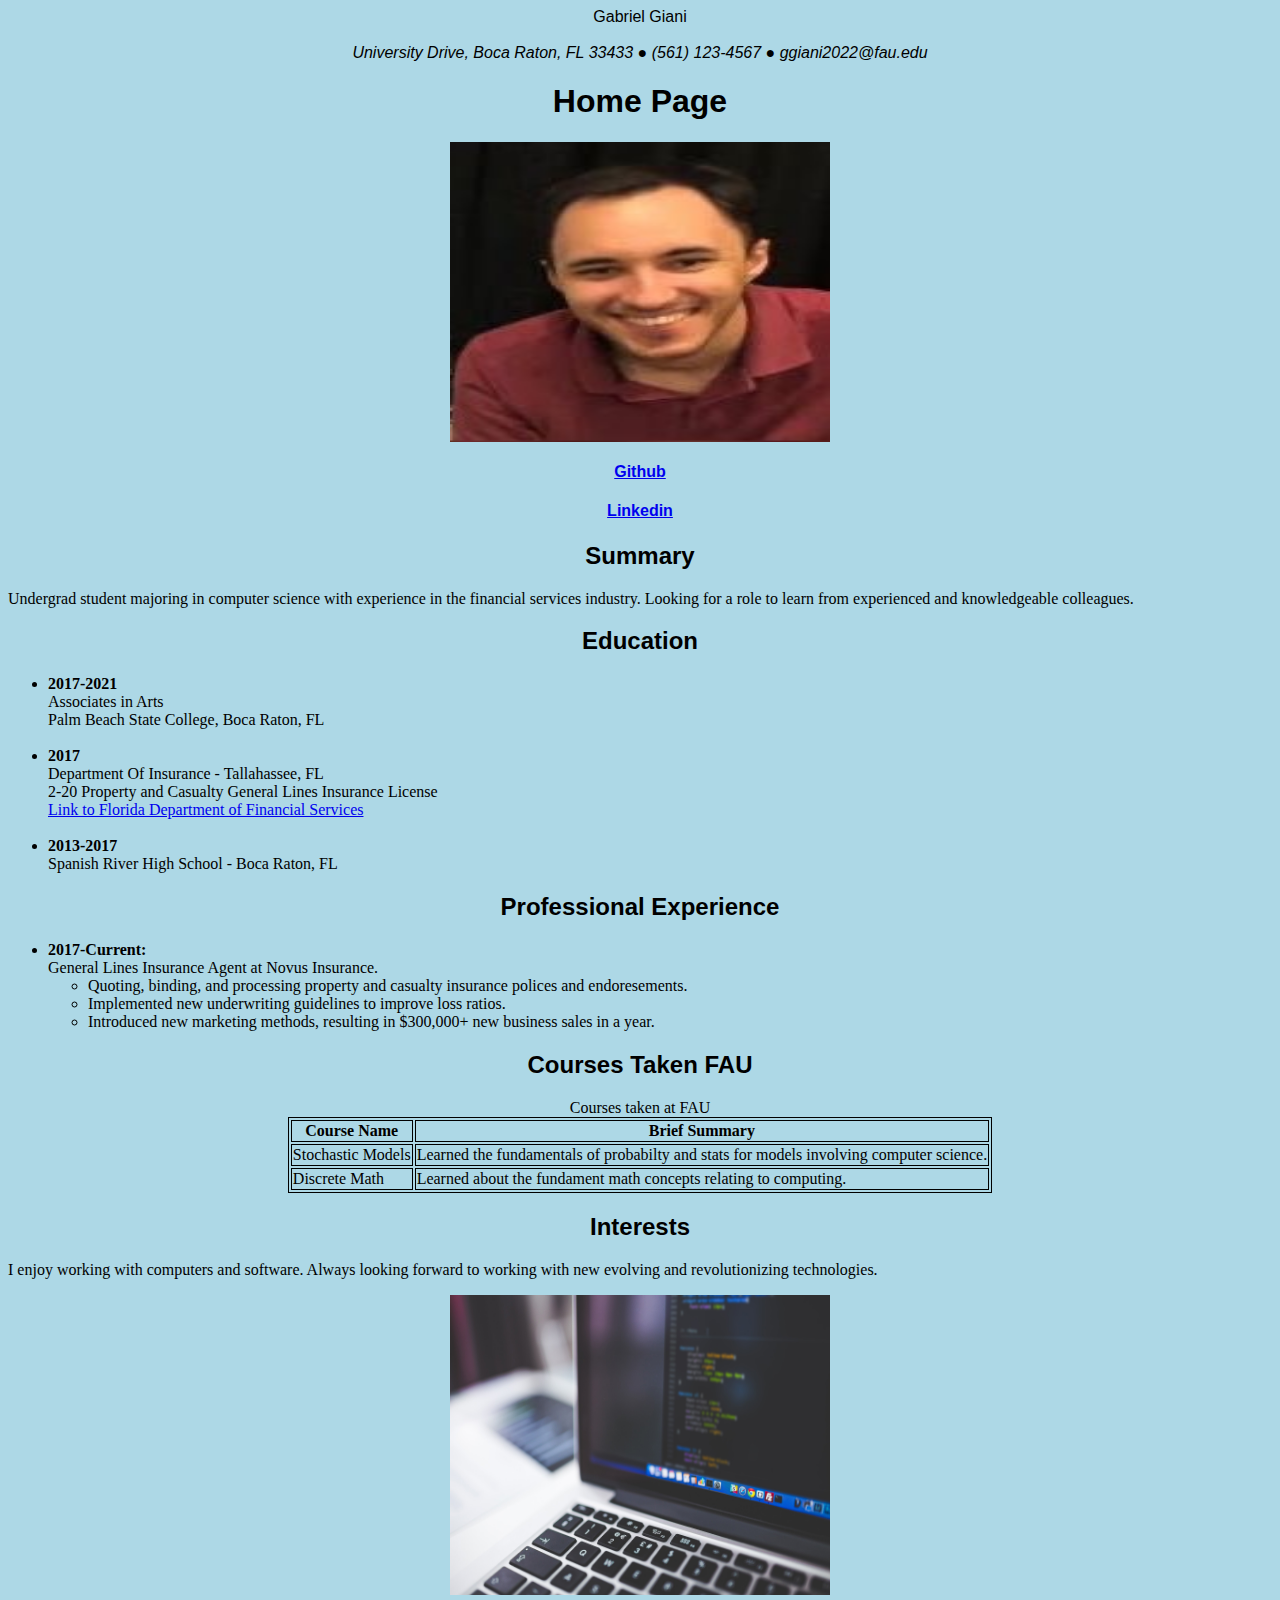
<file: p1/index.html>
<!DOCTYPE html>
<html lang="en">
    
    <head>
        <link href="stylesheet.css" 
        rel="stylesheet">
        <meta charset="UTF-8">
        <title>Gabriel Giani -
            Resume
        </title>
    </head>

        
        <header>Gabriel Giani</header>


            <address><br>University Drive, Boca Raton, FL 33433 ● (561) 123-4567 ● ggiani2022@fau.edu</address>
            <h1>Home Page</h1>
            <img src="myphoto.jpg" alt = "Picture of my face" height="300" class="profilePicture">
            <h4><a href="https://github.com/gabeg45">

                Github</a> </h4>
                <h4><a href="https://github.com/gabeg45">
                    Linkedin</a> </h4>

                <h2>Summary</h2>
            <p>Undergrad student majoring in computer science with experience in the financial services industry.
                Looking for a role to learn from experienced and knowledgeable colleagues.
            </p>
            

                <h2>Education</h2>

            <ul>
                <li>
                    <span id="pbscYear">2017-2021</span><br>Associates in Arts<br>Palm Beach State College, Boca Raton, FL<br>
                </li>
                <br><li>
                    <span id="insuranceYear">2017</span><br>
                    Department Of Insurance - Tallahassee, FL<br>
                    2-20 Property and Casualty General Lines Insurance License
                    <a href="https://licenseesearch.fldfs.com/Licensee/1658219">
                        <br>Link to Florida Department of Financial Services</a>
                </li>
                <br><li>
                    <span id="highSchoolYear">2013-2017</span><br>
                    Spanish River High School - Boca Raton, FL
                </li>
            </ul>
            <h2>Professional Experience</h2>
            <ul>
                <li><span id="professionalInsuranceYear">2017-Current:</span><br>
                    <span id="insuranceAgent">General Lines Insurance Agent at Novus Insurance.</span>
                <div><ul><li>Quoting, binding, and processing property and casualty insurance polices and endoresements.</li>
                <li>Implemented new underwriting guidelines to improve loss ratios.</li>
                <li>Introduced new marketing methods, resulting in $300,000+ new business sales in a year.</li>
                 </ul>
                </div>
            </li>
            </ul>


            <h2>Courses Taken FAU</h2>
            <table>
                <caption>Courses taken at FAU</caption>
                <tr>
                    <th>Course Name</th>
                    <th>Brief Summary</th>
                </tr>
                
                <td>Stochastic Models</td>
                <td>Learned the fundamentals of probabilty and stats for models involving computer science.</td>
                
                <tr>
                    <td>
                        Discrete Math
                        
                    </td>
                    <td>Learned about the fundament math concepts relating to computing.</td>
                </tr>
                

            </table>

            <h2>Interests</h2>
            <p>
                <span>
                    I enjoy working with computers and software.
                </span>
                <span>Always looking forward to working with new evolving and revolutionizing technologies.</span>
            </p>
            <img src="programmingPicture.jpg" alt = "Picture of a computer" height="300" width="250" class="computerPicture">

        

    
</html>
</file>
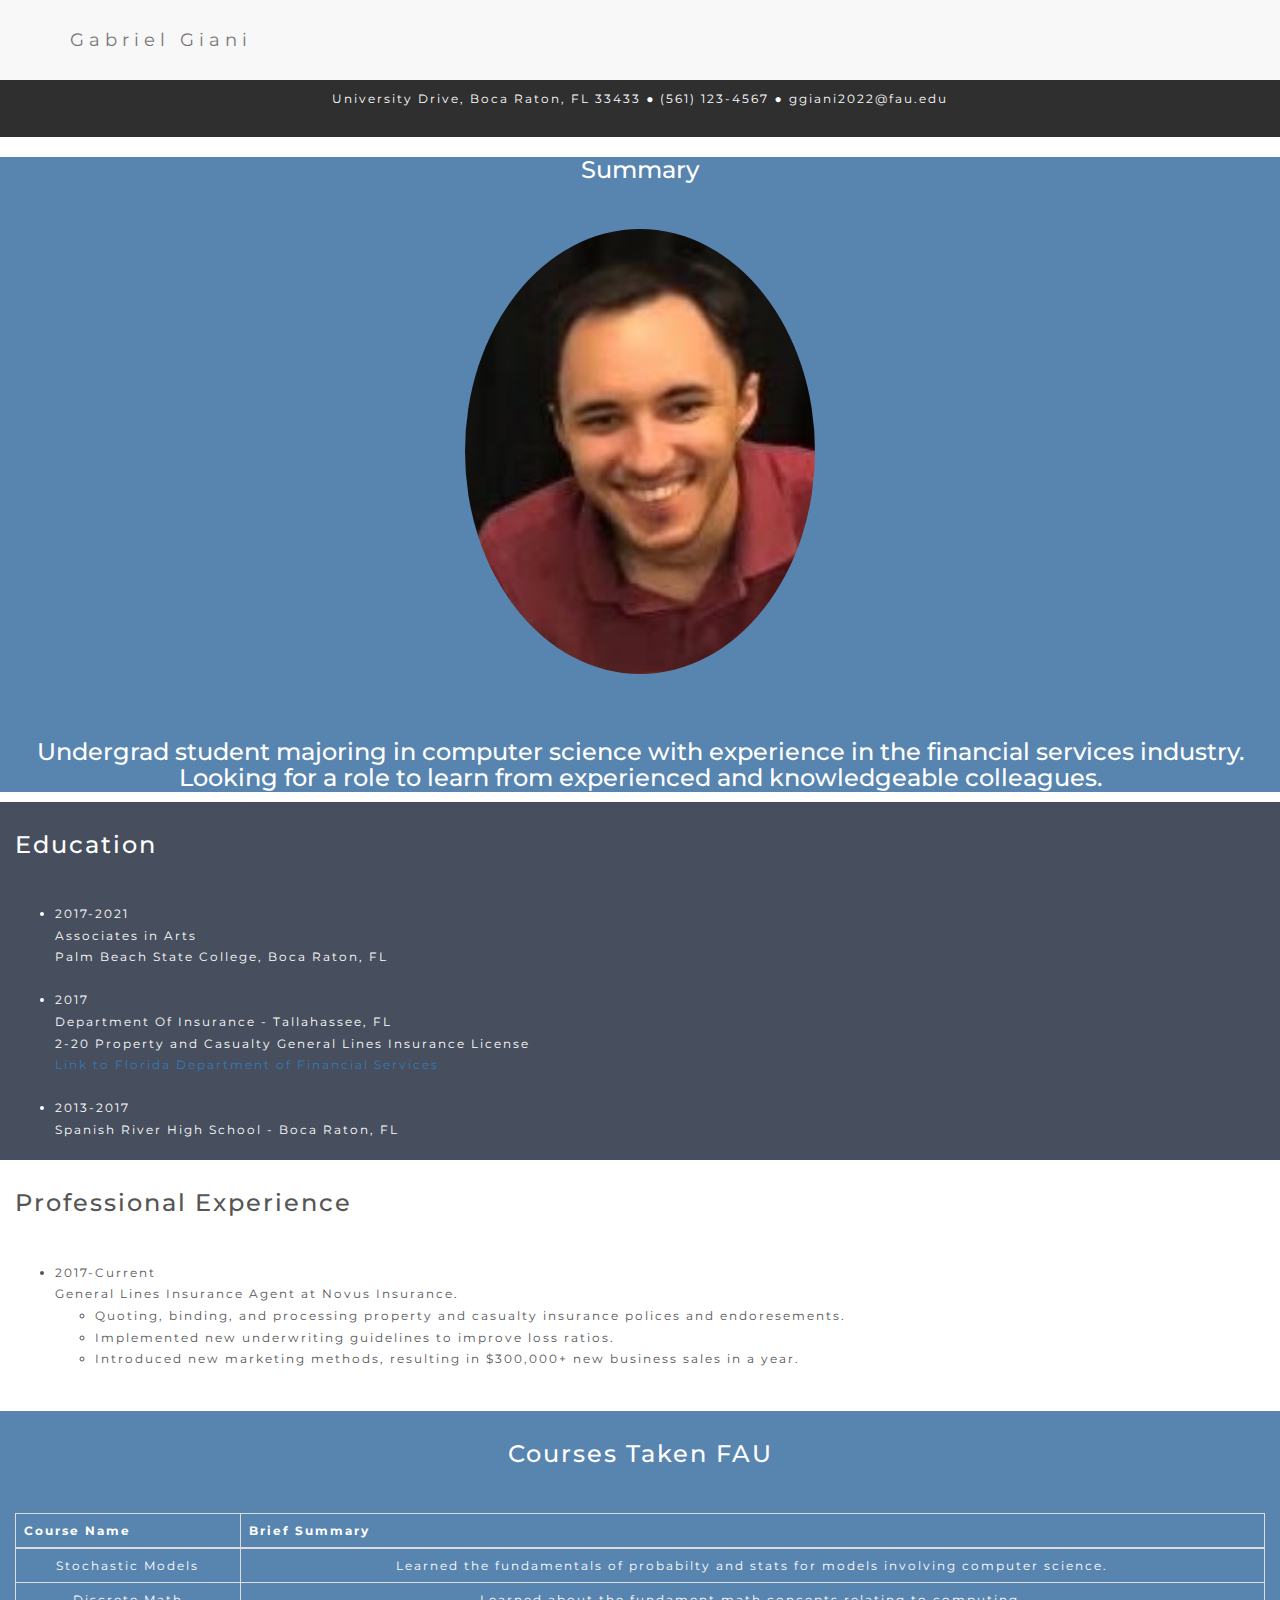
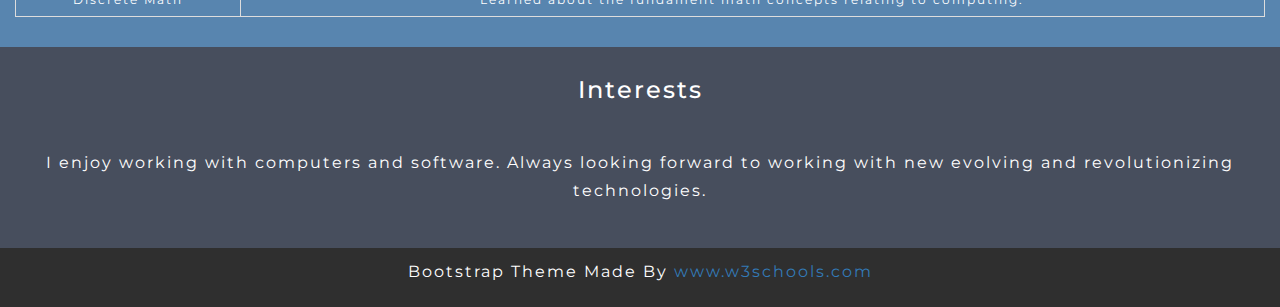
<file: p2/index.html>
<!DOCTYPE html>
<html lang="en">
<head>
  <!-- Theme Made By www.w3schools.com - No Copyright -->
  <title>Bootstrap Theme Simply Me</title>
  <meta charset="utf-8">
  <meta name="viewport" content="width=device-width, initial-scale=1">
  <link rel="stylesheet" href="https://maxcdn.bootstrapcdn.com/bootstrap/3.4.1/css/bootstrap.min.css">
  <link href="https://fonts.googleapis.com/css?family=Montserrat" rel="stylesheet">
  <script src="https://ajax.googleapis.com/ajax/libs/jquery/3.6.3/jquery.min.js"></script>
  <script src="https://maxcdn.bootstrapcdn.com/bootstrap/3.4.1/js/bootstrap.min.js"></script>
  <style>
  body {
    font: 20px Montserrat, sans-serif;
    line-height: 1.8;
    color: #f5f6f7;
  }
  p {font-size: 16px;}
  .margin {margin-bottom: 45px;}
  .bg-1 { 
    background-color: #5885AF; /* Dark Blue */
    color: #ffffff;
  }
  .bg-2 { 
    background-color: #474e5d; /* Dark Blue */
    color: #ffffff;
  }
  .bg-3 { 
    background-color: #ffffff; /* White */
    color: #555555;
  }
  .bg-4 { 
    background-color: #2f2f2f; /* Black Gray */
    color: #fff;
  }
  .container-fluid {
    padding-top: 70px;
    padding-bottom: 70px;
  }
  .navbar {
    padding-top: 15px;
    padding-bottom: 15px;
    border: 0;
    border-radius: 0;
    margin-bottom: 0;
    font-size: 12px;
    letter-spacing: 5px;
  }
  .container-fluid {
    padding-top: 10px;
    padding-bottom: 10px;
    border-radius: 0;
    margin-bottom: 0;
    font-size: 12px;
    letter-spacing: 2px;
  }
  </style>
</head>
<body>

<!-- Navbar -->
<nav class="navbar navbar-default">
  <div class="container">
    <div class="navbar-header">
      <button type="button" class="navbar-toggle" data-toggle="collapse" data-target="#myNavbar">
        <span class="icon-bar"></span>
        <span class="icon-bar"></span>
        <span class="icon-bar"></span>                        
      </button>
      <a class="navbar-brand" href="#">Gabriel Giani</a>
    </div>
    <div class="collapse navbar-collapse" id="myNavbar">
    </div>
  </div>
</nav>

<!-- address -->
<div class="container-fluid bg-4 text-center">
<address>
  University Drive, Boca Raton, FL 33433 ● (561) 123-4567 ● ggiani2022@fau.edu
</address>
</div>

<!-- First Container -->
<div class="container-address bg-1 text-center">
  <h3 class="margin">Summary</h3>
  <img src="myphoto.jpg" class="img-responsive img-circle margin" style="display:inline" alt="Bird" width="350" height="350">
  <h3>Undergrad student majoring in computer science with experience in the financial services industry.
    Looking for a role to learn from experienced and knowledgeable colleagues.</h3>
</div>

<!-- Second Container -->
<div class="container-fluid bg-2 text-left">
  <h3 class="margin">Education</h3>
  
  <p><ul>
    <li>
        <span id="pbscYear">2017-2021</span><br>Associates in Arts<br>Palm Beach State College, Boca Raton, FL<br>
    </li>
    <br><li>
        <span id="insuranceYear">2017</span><br>
        Department Of Insurance - Tallahassee, FL<br>
        2-20 Property and Casualty General Lines Insurance License
        <a href="https://licenseesearch.fldfs.com/Licensee/1658219">
            <br>Link to Florida Department of Financial Services</a>
    </li>
    <br><li>
        <span id="highSchoolYear">2013-2017</span><br>
        Spanish River High School - Boca Raton, FL
    </li>
</ul>

  </p>




</div>

<!-- Third Container (Professional exp) -->
<div class="container-fluid bg-3 text-left">    
  <h3 class="margin">Professional Experience</h3>
  <p><ul>
    <li>
        <span id="pbscYear">2017-Current</span><br>General Lines Insurance Agent at Novus Insurance.
</span>
        <div><ul><li>Quoting, binding, and processing property and casualty insurance polices and endoresements.</li>
          <li>Implemented new underwriting guidelines to improve loss ratios.</li>
          <li>Introduced new marketing methods, resulting in $300,000+ new business sales in a year.</li>
           </ul>
          </div>
    </li>
    <br>
</div>

<!-- Fourth Container (Course taken at FAU table) -->
<div class="container-fluid bg-1 text-center">   
  <h3 class="margin">Courses Taken FAU</h3> 
  <table class="table table-bordered">
  <thead>
    <tr>
      <th>Course Name</th>
      <th>Brief Summary</th>
    </tr>
  </thead>
  <tbody>
    <tr>
      <td>Stochastic Models</td>
      <td>Learned the fundamentals of probabilty and stats for models involving computer science.</td>
  
    </tr>
    <tr>
      <td>                        Discrete Math</td>
      <td>Learned about the fundament math concepts relating to computing.</td>

    </tr>
  </tbody>
</table>
</div>

<!-- Fifth Container (Interests) -->
<div class="container-fluid bg-2 text-center">    
  <h3 class="margin">Interests</h3>
  <p>
    <span>
        I enjoy working with computers and software.
    </span>
    <span>Always looking forward to working with new evolving and revolutionizing technologies.</span>
</p>
    <br>
</div>

<!-- Footer -->
<footer class="container-fluid bg-4 text-center">
  <p>Bootstrap Theme Made By <a href="https://www.w3schools.com">www.w3schools.com</a></p> 
</footer>

</body>
</html>
</file>
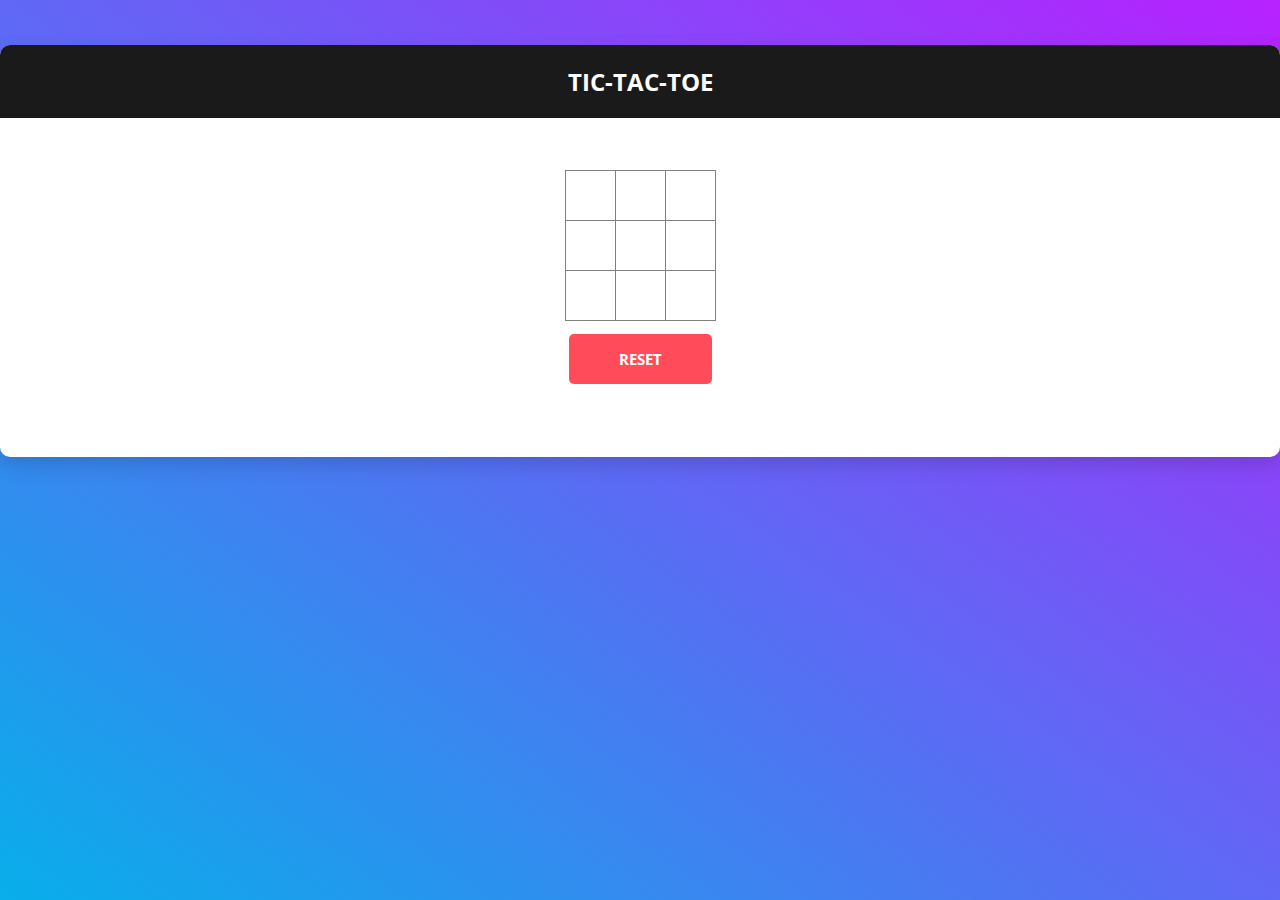
<file: p4/index.html>
<!DOCTYPE html>
<html lang="en">

<head>
    <!-- Required meta tags-->
    <meta charset="UTF-8">
    <meta name="viewport" content="width=device-width, initial-scale=1, shrink-to-fit=no">
    <meta name="description" content="Colorlib Templates">
    <meta name="author" content="Colorlib">
    <meta name="keywords" content="Colorlib Templates">
    <script src="https://code.jquery.com/jquery-1.7.2.js" integrity="sha256-FxfqH96M63WENBok78hchTCDxmChGFlo+/lFIPcZPeI=" crossorigin="anonymous"></script>
    <!-- Title Page-->
    <title>Tic-Tac-Toe game by Gabriel Giani</title>

    <!-- Icons font CSS-->
    <link href="vendor/mdi-font/css/material-design-iconic-font.min.css" rel="stylesheet" media="all">
    <link href="vendor/font-awesome-4.7/css/font-awesome.min.css" rel="stylesheet" media="all">
    <!-- Font special for pages-->
    <link href="https://fonts.googleapis.com/css?family=Open+Sans:300,300i,400,400i,600,600i,700,700i,800,800i" rel="stylesheet">

    <!-- Vendor CSS-->
    <link href="vendor/select2/select2.min.css" rel="stylesheet" media="all">
    <link href="vendor/datepicker/daterangepicker.css" rel="stylesheet" media="all">

    <!-- Main CSS-->
    <link href="css/main.css" rel="stylesheet" media="all">

    <!-- jquery JS-->

</head>

<body>
    
    <div class="page-wrapper bg-gra-03 p-t-45 p-b-50">

            <div class="card card-5">
                <div class="card-heading">
                    <h2 class="title">Tic-Tac-Toe</h2>
                </div>
                <div class="card-body">
                            <div id="tictactoe" class = "tictactoe"></div>
                            <button onclick="reset()" class="btn btn--radius-2 btn--red" type="submit">Reset</button>

                        </div>
                </div>
            </div>

    </div>

    <!-- Jquery JS-->
    <script src="vendor/jquery/jquery.min.js"></script>
    <!-- Vendor JS-->
    <script src="vendor/select2/select2.min.js"></script>
    <script src="vendor/datepicker/moment.min.js"></script>
    <script src="vendor/datepicker/daterangepicker.js"></script>

    <!-- Main JS-->
    <script src="js/global.js"></script>
    <script src ="js/script.js"></script>
</body><!-- This templates was made by Colorlib (https://colorlib.com) -->

</html>
<!-- end document-->
</file>
<file: p1/stylesheet.css>
header{text-align: center;
        font-family: Arial;
}

address{text-align: center;
        font-family: Arial
}

h1 {text-align: center;
font-family: Arial;
}

h4{text-align: center;
    font-family: Arial}

h2{text-align: center;
    font-family: Arial}

.profilePicture {
    display: block;
    margin-left: auto;
    margin-right: auto;
    width: 30%;
    
  }

  table, th, td {
    margin: auto;
    border: 1px solid;
  }

  .computerPicture {
    display: block;
    margin-left: auto;
    margin-right: auto;
    width: 30%;
  }

  body {
    background-color: lightblue;
  }


  #pbscYear {
    font-weight: bold;
  }

  #insuranceYear {
    font-weight: bold;
  }

  #highSchoolYear{
    font-weight: bold;
  }

  #professionalInsuranceYear{
    font-weight: bold;
  }
</file>
<file: p4/vendor/datepicker/daterangepicker.css>
.daterangepicker {
  position: absolute;
  color: inherit;
  background-color: #fff;
  border-radius: 4px;
  width: 278px;
  padding: 4px;
  margin-top: 1px;
  top: 100px;
  left: 20px;
  /* Calendars */ }
  .daterangepicker:before, .daterangepicker:after {
    position: absolute;
    display: inline-block;
    border-bottom-color: rgba(0, 0, 0, 0.2);
    content: ''; }
  .daterangepicker:before {
    top: -7px;
    border-right: 7px solid transparent;
    border-left: 7px solid transparent;
    border-bottom: 7px solid #ccc; }
  .daterangepicker:after {
    top: -6px;
    border-right: 6px solid transparent;
    border-bottom: 6px solid #fff;
    border-left: 6px solid transparent; }
  .daterangepicker.opensleft:before {
    right: 9px; }
  .daterangepicker.opensleft:after {
    right: 10px; }
  .daterangepicker.openscenter:before {
    left: 0;
    right: 0;
    width: 0;
    margin-left: auto;
    margin-right: auto; }
  .daterangepicker.openscenter:after {
    left: 0;
    right: 0;
    width: 0;
    margin-left: auto;
    margin-right: auto; }
  .daterangepicker.opensright:before {
    left: 9px; }
  .daterangepicker.opensright:after {
    left: 10px; }
  .daterangepicker.dropup {
    margin-top: -5px; }
    .daterangepicker.dropup:before {
      top: initial;
      bottom: -7px;
      border-bottom: initial;
      border-top: 7px solid #ccc; }
    .daterangepicker.dropup:after {
      top: initial;
      bottom: -6px;
      border-bottom: initial;
      border-top: 6px solid #fff; }
  .daterangepicker.dropdown-menu {
    max-width: none;
    z-index: 3001; }
  .daterangepicker.single .ranges, .daterangepicker.single .calendar {
    float: none; }
  .daterangepicker.show-calendar .calendar {
    display: block; }
  .daterangepicker .calendar {
    display: none;
    max-width: 270px;
    margin: 4px; }
    .daterangepicker .calendar.single .calendar-table {
      border: none; }
    .daterangepicker .calendar th, .daterangepicker .calendar td {
      white-space: nowrap;
      text-align: center;
      min-width: 32px; }
  .daterangepicker .calendar-table {
    border: 1px solid #fff;
    padding: 4px;
    border-radius: 4px;
    background-color: #fff; }
  .daterangepicker table {
    width: 100%;
    margin: 0; }
  .daterangepicker td, .daterangepicker th {
    text-align: center;
    width: 20px;
    height: 20px;
    border-radius: 4px;
    border: 1px solid transparent;
    white-space: nowrap;
    cursor: pointer; }
    .daterangepicker td.available:hover, .daterangepicker th.available:hover {
      background-color: #eee;
      border-color: transparent;
      color: inherit; }
    .daterangepicker td.week, .daterangepicker th.week {
      font-size: 80%;
      color: #ccc; }
  .daterangepicker td.off, .daterangepicker td.off.in-range, .daterangepicker td.off.start-date, .daterangepicker td.off.end-date {
    background-color: #fff;
    border-color: transparent;
    color: #999; }
  .daterangepicker td.in-range {
    background-color: #ebf4f8;
    border-color: transparent;
    color: #000;
    border-radius: 0; }
  .daterangepicker td.start-date {
    border-radius: 4px 0 0 4px; }
  .daterangepicker td.end-date {
    border-radius: 0 4px 4px 0; }
  .daterangepicker td.start-date.end-date {
    border-radius: 4px; }
  .daterangepicker td.active, .daterangepicker td.active:hover {
    background-color: #357ebd;
    border-color: transparent;
    color: #fff; }
  .daterangepicker th.month {
    width: auto; }
  .daterangepicker td.disabled, .daterangepicker option.disabled {
    color: #999;
    cursor: not-allowed;
    text-decoration: line-through; }
  .daterangepicker select.monthselect, .daterangepicker select.yearselect {
    font-size: 12px;
    padding: 1px;
    height: auto;
    margin: 0;
    cursor: default; }
  .daterangepicker select.monthselect {
    margin-right: 2%;
    width: 56%; }
  .daterangepicker select.yearselect {
    width: 40%; }
  .daterangepicker select.hourselect, .daterangepicker select.minuteselect, .daterangepicker select.secondselect, .daterangepicker select.ampmselect {
    width: 50px;
    margin-bottom: 0; }
  .daterangepicker .input-mini {
    border: 1px solid #ccc;
    border-radius: 4px;
    color: #555;
    height: 30px;
    line-height: 30px;
    display: block;
    vertical-align: middle;
    margin: 0 0 5px 0;
    padding: 0 6px 0 28px;
    width: 100%; }
    .daterangepicker .input-mini.active {
      border: 1px solid #08c;
      border-radius: 4px; }
  .daterangepicker .daterangepicker_input {
    position: relative; }
    .daterangepicker .daterangepicker_input i {
      position: absolute;
      left: 8px;
      top: 8px; }
  .daterangepicker.rtl .input-mini {
    padding-right: 28px;
    padding-left: 6px; }
  .daterangepicker.rtl .daterangepicker_input i {
    left: auto;
    right: 8px; }
  .daterangepicker .calendar-time {
    text-align: center;
    margin: 5px auto;
    line-height: 30px;
    position: relative;
    padding-left: 28px; }
    .daterangepicker .calendar-time select.disabled {
      color: #ccc;
      cursor: not-allowed; }

.ranges {
  font-size: 11px;
  float: none;
  margin: 4px;
  text-align: left; }
  .ranges ul {
    list-style: none;
    margin: 0 auto;
    padding: 0;
    width: 100%; }
  .ranges li {
    font-size: 13px;
    background-color: #f5f5f5;
    border: 1px solid #f5f5f5;
    border-radius: 4px;
    color: #08c;
    padding: 3px 12px;
    margin-bottom: 8px;
    cursor: pointer; }
    .ranges li:hover {
      background-color: #08c;
      border: 1px solid #08c;
      color: #fff; }
    .ranges li.active {
      background-color: #08c;
      border: 1px solid #08c;
      color: #fff; }

/*  Larger Screen Styling */
@media (min-width: 564px) {
  .daterangepicker {
    width: auto; }
    .daterangepicker .ranges ul {
      width: 160px; }
    .daterangepicker.single .ranges ul {
      width: 100%; }
    .daterangepicker.single .calendar.left {
      clear: none; }
    .daterangepicker.single.ltr .ranges, .daterangepicker.single.ltr .calendar {
      float: left; }
    .daterangepicker.single.rtl .ranges, .daterangepicker.single.rtl .calendar {
      float: right; }
    .daterangepicker.ltr {
      direction: ltr;
      text-align: left; }
      .daterangepicker.ltr .calendar.left {
        clear: left;
        margin-right: 0; }
        .daterangepicker.ltr .calendar.left .calendar-table {
          border-right: none;
          border-top-right-radius: 0;
          border-bottom-right-radius: 0; }
      .daterangepicker.ltr .calendar.right {
        margin-left: 0; }
        .daterangepicker.ltr .calendar.right .calendar-table {
          border-left: none;
          border-top-left-radius: 0;
          border-bottom-left-radius: 0; }
      .daterangepicker.ltr .left .daterangepicker_input {
        padding-right: 12px; }
      .daterangepicker.ltr .calendar.left .calendar-table {
        padding-right: 12px; }
      .daterangepicker.ltr .ranges, .daterangepicker.ltr .calendar {
        float: left; }
    .daterangepicker.rtl {
      direction: rtl;
      text-align: right; }
      .daterangepicker.rtl .calendar.left {
        clear: right;
        margin-left: 0; }
        .daterangepicker.rtl .calendar.left .calendar-table {
          border-left: none;
          border-top-left-radius: 0;
          border-bottom-left-radius: 0; }
      .daterangepicker.rtl .calendar.right {
        margin-right: 0; }
        .daterangepicker.rtl .calendar.right .calendar-table {
          border-right: none;
          border-top-right-radius: 0;
          border-bottom-right-radius: 0; }
      .daterangepicker.rtl .left .daterangepicker_input {
        padding-left: 12px; }
      .daterangepicker.rtl .calendar.left .calendar-table {
        padding-left: 12px; }
      .daterangepicker.rtl .ranges, .daterangepicker.rtl .calendar {
        text-align: right;
        float: right; } }
@media (min-width: 730px) {
  .daterangepicker .ranges {
    width: auto; }
  .daterangepicker.ltr .ranges {
    float: left; }
  .daterangepicker.rtl .ranges {
    float: right; }
  .daterangepicker .calendar.left {
    clear: none !important; } }
</file>
<file: p4/css/main.css>
/* ==========================================================================
   #FONT
   ========================================================================== */
.font-robo {
  font-family: "Roboto", "Arial", "Helvetica Neue", sans-serif;
}

.font-poppins {
  font-family: "Poppins", "Arial", "Helvetica Neue", sans-serif;
}

.font-opensans {
  font-family: "Open Sans", "Arial", "Helvetica Neue", sans-serif;
}

/* ==========================================================================
   #GRID
   ========================================================================== */
.row {
  display: -webkit-box;
  display: -webkit-flex;
  display: -moz-box;
  display: -ms-flexbox;
  display: flex;
  -webkit-flex-wrap: wrap;
  -ms-flex-wrap: wrap;
  flex-wrap: wrap;
  margin:center;
  text-align: center;
}

.row .col-2:last-child .input-group-desc {
  margin-bottom: 0;
  margin:center;
  text-align: center;
}

.row-space {
  -webkit-box-pack: justify;
  -webkit-justify-content: space-between;
  -moz-box-pack: justify;
  -ms-flex-pack: justify;
  justify-content: space-between;
    margin:center;
  text-align: center;
}

.row-refine {
  margin: 0 -15px;
}

.row-refine .col-3 .input-group-desc,
.row-refine .col-9 .input-group-desc {
  margin-bottom: 0;
}

.col-2 {
  width: -webkit-calc((100% - 30px) / 2);
  width: -moz-calc((100% - 30px) / 2);
  width: calc((100% - 30px) / 2);
}

@media (max-width: 767px) {
  .col-2 {
    width: 100%;
  }
}

.form-row {
  display: -webkit-box;
  display: -webkit-flex;
  display: -moz-box;
  display: -ms-flexbox;
  display: flex;
  -webkit-flex-wrap: wrap;
  -ms-flex-wrap: wrap;
  flex-wrap: wrap;
  -webkit-box-align: center;
  -webkit-align-items: center;
  -moz-box-align: center;
  -ms-flex-align: center;
  align-items: center;
  margin-bottom: 40px;
}

.form-row .name {
  width: 125px;
  color: #555;
  font-size: 15px;
  font-weight: 700;
}

.form-row .value {
  width: -webkit-calc(100% - 125px);
  width: -moz-calc(100% - 125px);
  width: calc(100% - 125px);
}

@media (max-width: 767px) {
  .form-row {
    display: block;
  }
  .form-row .name,
  .form-row .value {
    display: block;
    width: 100%;
  }
  .form-row .name {
    margin-bottom: 7px;
  }
}

.col-3,
.col-9 {
  padding: 0 15px;
  position: relative;
  width: 100%;
  min-height: 1px;
}

.col-3 {
  -webkit-box-flex: 0;
  -webkit-flex: 0 0 25%;
  -moz-box-flex: 0;
  -ms-flex: 0 0 25%;
  flex: 0 0 25%;
  max-width: 25%;
}

@media (max-width: 767px) {
  .col-3 {
    -webkit-box-flex: 0;
    -webkit-flex: 0 0 35%;
    -moz-box-flex: 0;
    -ms-flex: 0 0 35%;
    flex: 0 0 35%;
    max-width: 35%;
  }
}

.col-9 {
  -webkit-box-flex: 0;
  -webkit-flex: 0 0 75%;
  -moz-box-flex: 0;
  -ms-flex: 0 0 75%;
  flex: 0 0 75%;
  max-width: 75%;
}

@media (max-width: 767px) {
  .col-9 {
    -webkit-box-flex: 0;
    -webkit-flex: 0 0 65%;
    -moz-box-flex: 0;
    -ms-flex: 0 0 65%;
    flex: 0 0 65%;
    max-width: 65%;
  }
}

/* ==========================================================================
   #BOX-SIZING
   ========================================================================== */
/**
 * More sensible default box-sizing:
 * css-tricks.com/inheriting-box-sizing-probably-slightly-better-best-practice
 */
html {
  -webkit-box-sizing: border-box;
  -moz-box-sizing: border-box;
  box-sizing: border-box;
}

* {
  padding: 0;
  margin: 0;
}

*, *:before, *:after {
  -webkit-box-sizing: inherit;
  -moz-box-sizing: inherit;
  box-sizing: inherit;
}

/* ==========================================================================
   #RESET
   ========================================================================== */
/**
 * A very simple reset that sits on top of Normalize.css.
 */
body,
h1, h2, h3, h4, h5, h6,
blockquote, p, pre,
dl, dd, ol, ul,
figure,
hr,
fieldset, legend {
  margin: 0;
  padding: 0;
}

/**
 * Remove trailing margins from nested lists.
 */
li > ol,
li > ul {
  margin-bottom: 0;
}

/**
 * Remove default table spacing.
 */
table {
  border-collapse: collapse;
  border-spacing: 0;
  
}

/**
 * 1. Reset Chrome and Firefox behaviour which sets a `min-width: min-content;`
 *    on fieldsets.
 */
fieldset {
  min-width: 0;
  /* [1] */
  border: 0;
}

button {
  
  outline: none;
  background: none;
  border: none;

}

/* ==========================================================================
   #PAGE WRAPPER
   ========================================================================== */
.page-wrapper {
  min-height: 100vh;
  justify-content: center;
}

body {
  font-family: "Open Sans", "Arial", "Helvetica Neue", sans-serif;
  font-weight: 400;
  font-size: 14px;
  text-align:center;
  margin: center;
}

h1, h2, h3, h4, h5, h6 {
  font-weight: 400;
  margin:center;
  text-align: center;
}

h1 {
  font-size: 36px;
  
}

h2 {
  font-size: 30px;
}

h3 {
  font-size: 24px;
}

h4 {
  font-size: 18px;
}

h5 {
  font-size: 15px;
}

h6 {
  font-size: 13px;
}

/* ==========================================================================
   #BACKGROUND
   ========================================================================== */
.bg-blue {
  background: #2c6ed5;
}

.bg-red {
  background: #fa4251;
}

.bg-gra-01 {
  background: -webkit-gradient(linear, left bottom, left top, from(#fbc2eb), to(#a18cd1));
  background: -webkit-linear-gradient(bottom, #fbc2eb 0%, #a18cd1 100%);
  background: -moz-linear-gradient(bottom, #fbc2eb 0%, #a18cd1 100%);
  background: -o-linear-gradient(bottom, #fbc2eb 0%, #a18cd1 100%);
  background: linear-gradient(to top, #fbc2eb 0%, #a18cd1 100%);
}

.bg-gra-02 {
  background: -webkit-gradient(linear, left bottom, right top, from(#fc2c77), to(#6c4079));
  background: -webkit-linear-gradient(bottom left, #fc2c77 0%, #6c4079 100%);
  background: -moz-linear-gradient(bottom left, #fc2c77 0%, #6c4079 100%);
  background: -o-linear-gradient(bottom left, #fc2c77 0%, #6c4079 100%);
  background: linear-gradient(to top right, #fc2c77 0%, #6c4079 100%);
}

.bg-gra-03 {
  background: -webkit-gradient(linear, left bottom, right top, from(#08aeea), to(#b721ff));
  background: -webkit-linear-gradient(bottom left, #08aeea 0%, #b721ff 100%);
  background: -moz-linear-gradient(bottom left, #08aeea 0%, #b721ff 100%);
  background: -o-linear-gradient(bottom left, #08aeea 0%, #b721ff 100%);
  background: linear-gradient(to top right, #08aeea 0%, #b721ff 100%);
}

/* ==========================================================================
   #SPACING
   ========================================================================== */
.p-t-100 {
  padding-top: 100px;
}

.p-t-130 {
  padding-top: 130px;
}

.p-t-180 {
  padding-top: 180px;
}

.p-t-45 {
  padding-top: 45px;
}

.p-t-20 {
  padding-top: 20px;
}

.p-t-15 {
  padding-top: 15px;
}

.p-t-10 {
  padding-top: 10px;
}

.p-t-30 {
  padding-top: 30px;
}

.p-b-100 {
  padding-bottom: 100px;
}

.p-b-50 {
  padding-bottom: 50px;
}

.m-r-45 {
  margin-right: 45px;
}

.m-r-55 {
  margin-right: 55px;
}

.m-b-55 {
  margin-bottom: 55px;
}

/* ==========================================================================
   #WRAPPER
   ========================================================================== */
.wrapper {
  margin: 0 auto;
}

.wrapper--w960 {
  max-width: 960px;
}

.wrapper--w790 {
  max-width: 790px;
}

.wrapper--w780 {
  max-width: 780px;
}

.wrapper--w680 {
  max-width: 680px;
}

/* ==========================================================================
   #BUTTON
   ========================================================================== */
.btn {
  display: inline-block;
  line-height: 50px;
  padding: 0 50px;
  -webkit-transition: all 0.4s ease;
  -o-transition: all 0.4s ease;
  -moz-transition: all 0.4s ease;
  transition: all 0.4s ease;
  cursor: pointer;
  font-size: 15px;
  text-transform: uppercase;
  font-weight: 700;
  color: #fff;
  font-family: inherit;
  
}

.btn--radius {
  -webkit-border-radius: 3px;
  -moz-border-radius: 3px;
  border-radius: 3px;
}

.btn--radius-2 {
  -webkit-border-radius: 5px;
  -moz-border-radius: 5px;
  border-radius: 5px;
}

.btn--pill {
  -webkit-border-radius: 20px;
  -moz-border-radius: 20px;
  border-radius: 20px;
}

.btn--green {
  background: #57b846;
}

.btn--green:hover {
  background: #4dae3c;
}

.btn--blue {
  background: #4272d7;
}

.btn--blue:hover {
  background: #3868cd;
}

.btn--red {
  background: #ff4b5a;
}

.btn--red:hover {
  background: #eb3746;
}

/* ==========================================================================
   #DATE PICKER
   ========================================================================== */
td.active {
  background-color: #2c6ed5;
}

input[type="date" i] {
  padding: 14px;
}

.table-condensed td, .table-condensed th {
  font-size: 14px;
  font-family: "Roboto", "Arial", "Helvetica Neue", sans-serif;
  font-weight: 400;
}

.daterangepicker td {
  width: 40px;
  height: 30px;
}

.daterangepicker {
  border: none;
  -webkit-box-shadow: 0px 8px 20px 0px rgba(0, 0, 0, 0.15);
  -moz-box-shadow: 0px 8px 20px 0px rgba(0, 0, 0, 0.15);
  box-shadow: 0px 8px 20px 0px rgba(0, 0, 0, 0.15);
  display: none;
  border: 1px solid #e0e0e0;
  margin-top: 5px;
}

.daterangepicker::after, .daterangepicker::before {
  display: none;
}

.daterangepicker thead tr th {
  padding: 10px 0;
}

.daterangepicker .table-condensed th select {
  border: 1px solid #ccc;
  -webkit-border-radius: 3px;
  -moz-border-radius: 3px;
  border-radius: 3px;
  font-size: 14px;
  padding: 5px;
  outline: none;
}

/* ==========================================================================
   #FORM
   ========================================================================== */
input {
  outline: none;
  margin: 0;
  border: none;
  -webkit-box-shadow: none;
  -moz-box-shadow: none;
  box-shadow: none;
  width: 100%;
  font-size: 14px;
  font-family: inherit;
}

.radio-container {
  display: inline-block;
  position: relative;
  padding-left: 30px;
  cursor: pointer;
  font-size: 16px;
  color: #666;
  -webkit-user-select: none;
  -moz-user-select: none;
  -ms-user-select: none;
  user-select: none;
}

.radio-container input {
  position: absolute;
  opacity: 0;
  cursor: pointer;
}

.radio-container input:checked ~ .checkmark {
  background-color: #e5e5e5;
}

.radio-container input:checked ~ .checkmark:after {
  display: block;
}

.radio-container .checkmark:after {
  top: 50%;
  left: 50%;
  -webkit-transform: translate(-50%, -50%);
  -moz-transform: translate(-50%, -50%);
  -ms-transform: translate(-50%, -50%);
  -o-transform: translate(-50%, -50%);
  transform: translate(-50%, -50%);
  width: 12px;
  height: 12px;
  -webkit-border-radius: 50%;
  -moz-border-radius: 50%;
  border-radius: 50%;
  background: #57b846;
}

.checkmark {
  position: absolute;
  top: 50%;
  -webkit-transform: translateY(-50%);
  -moz-transform: translateY(-50%);
  -ms-transform: translateY(-50%);
  -o-transform: translateY(-50%);
  transform: translateY(-50%);
  left: 0;
  height: 20px;
  width: 20px;
  background-color: #e5e5e5;
  -webkit-border-radius: 50%;
  -moz-border-radius: 50%;
  border-radius: 50%;
  -webkit-box-shadow: inset 0px 1px 3px 0px rgba(0, 0, 0, 0.08);
  -moz-box-shadow: inset 0px 1px 3px 0px rgba(0, 0, 0, 0.08);
  box-shadow: inset 0px 1px 3px 0px rgba(0, 0, 0, 0.08);
}

.checkmark:after {
  content: "";
  position: absolute;
  display: none;
}

.input--style-5 {
  background: #e5e5e5;
  line-height: 50px;
  -webkit-border-radius: 5px;
  -moz-border-radius: 5px;
  border-radius: 5px;
  padding: 0 22px;
  font-size: 16px;
  color: #555;
}

.input-group-desc {
  position: relative;
}

@media (max-width: 767px) {
  .input-group-desc {
    margin-bottom: 40px;
  }
}

.input-group {
  position: relative;
  margin: 0;
}

.label {
  color: #555;
  font-size: 15px;
  font-weight: 700;
}

.label--block {
  width: 100%;
}

.label--desc {
  position: absolute;
  text-transform: capitalize;
  display: block;
  color: #999;
  font-size: 14px;
  margin: 0;
  margin-top: 7px;
  left: 0;
}

/* ==========================================================================
   #SELECT2
   ========================================================================== */
.select--no-search .select2-search {
  display: none !important;
}

.select2-container--open .select2-dropdown--below {
  border: none;
  -webkit-border-radius: 3px;
  -moz-border-radius: 3px;
  border-radius: 3px;
  -webkit-box-shadow: 0px 8px 20px 0px rgba(0, 0, 0, 0.15);
  -moz-box-shadow: 0px 8px 20px 0px rgba(0, 0, 0, 0.15);
  box-shadow: 0px 8px 20px 0px rgba(0, 0, 0, 0.15);
  border: 1px solid #e0e0e0;
  margin-top: 5px;
  overflow: hidden;
}

.select2-container--default .select2-results__option {
  padding-left: 22px;
}

.rs-select2 .select2-container {
  width: 100% !important;
  outline: none;
  background: #e5e5e5;
  -webkit-border-radius: 5px;
  -moz-border-radius: 5px;
  border-radius: 5px;
}

.rs-select2 .select2-container .select2-selection--single {
  outline: none;
  border: none;
  height: 50px;
  background: transparent;
}

.rs-select2 .select2-container .select2-selection--single .select2-selection__rendered {
  line-height: 50px;
  padding-left: 0;
  color: #555;
  font-size: 16px;
  font-family: inherit;
  padding-left: 22px;
  padding-right: 50px;
}

.rs-select2 .select2-container .select2-selection--single .select2-selection__arrow {
  height: 50px;
  right: 15px;
  display: -webkit-box;
  display: -webkit-flex;
  display: -moz-box;
  display: -ms-flexbox;
  display: flex;
  -webkit-box-pack: center;
  -webkit-justify-content: center;
  -moz-box-pack: center;
  -ms-flex-pack: center;
  justify-content: center;
  -webkit-box-align: center;
  -webkit-align-items: center;
  -moz-box-align: center;
  -ms-flex-align: center;
  align-items: center;
}

.rs-select2 .select2-container .select2-selection--single .select2-selection__arrow b {
  display: none;
}

.rs-select2 .select2-container .select2-selection--single .select2-selection__arrow:after {
  font-family: "Material-Design-Iconic-Font";
  content: '\f2f9';
  font-size: 24px;
  color: #999;
  -webkit-transition: all 0.4s ease;
  -o-transition: all 0.4s ease;
  -moz-transition: all 0.4s ease;
  transition: all 0.4s ease;
}

.rs-select2 .select2-container.select2-container--open .select2-selection--single .select2-selection__arrow::after {
  -webkit-transform: rotate(-180deg);
  -moz-transform: rotate(-180deg);
  -ms-transform: rotate(-180deg);
  -o-transform: rotate(-180deg);
  transform: rotate(-180deg);
}

/* ==========================================================================
   #TITLE
   ========================================================================== */
.title {
  font-size: 24px;
  text-transform: uppercase;
  font-weight: 700;
  text-align: center;
  color: #fff;
  
}

/* ==========================================================================
   #CARD
   ========================================================================== */
.card {
  -webkit-border-radius: 3px;
  -moz-border-radius: 3px;
  border-radius: 3px;
  background: #fff;
  
}

.card-5 {
  background: #fff;
  -webkit-border-radius: 10px;
  -moz-border-radius: 10px;
  border-radius: 10px;
  -webkit-box-shadow: 0px 8px 20px 0px rgba(0, 0, 0, 0.15);
  -moz-box-shadow: 0px 8px 20px 0px rgba(0, 0, 0, 0.15);
  box-shadow: 0px 8px 20px 0px rgba(0, 0, 0, 0.15);
  
}

.card-5 .card-heading {
  padding: 20px 0;
  background: #1a1a1a;
  -webkit-border-top-left-radius: 10px;
  -moz-border-radius-topleft: 10px;
  border-top-left-radius: 10px;
  -webkit-border-top-right-radius: 10px;
  -moz-border-radius-topright: 10px;
  border-top-right-radius: 10px;
  justify-content: center;
}

.card-5 .card-body {
  padding: 52px 85px;
  padding-bottom: 73px;
  margin: center;
  text-align: center;
}

.card-body {
  padding: 52px 85px;
  padding-bottom: 73px;
  margin: center;
  text-align: center;
  justify-content: center;
}

.tictactoe {
padding-bottom: 13px;
display: flex;
justify-content: center;
cursor: pointer;




}

@media (max-width: 767px) {
  .card-5 .card-body {
    padding: 40px 30px;
    padding-bottom: 50px;
    
  }
}
</file>
<file: p4/vendor/mdi-font/css/material-design-iconic-font.min.css>
@font-face{font-family:Material-Design-Iconic-Font;src:url(../fonts/Material-Design-Iconic-Font.woff2?v=2.2.0) format('woff2'),url(../fonts/Material-Design-Iconic-Font.woff?v=2.2.0) format('woff'),url(../fonts/Material-Design-Iconic-Font.ttf?v=2.2.0) format('truetype')}.zmdi{display:inline-block;font:normal normal normal 14px/1 'Material-Design-Iconic-Font';font-size:inherit;text-rendering:auto;-webkit-font-smoothing:antialiased;-moz-osx-font-smoothing:grayscale}.zmdi-hc-lg{font-size:1.33333333em;line-height:.75em;vertical-align:-15%}.zmdi-hc-2x{font-size:2em}.zmdi-hc-3x{font-size:3em}.zmdi-hc-4x{font-size:4em}.zmdi-hc-5x{font-size:5em}.zmdi-hc-fw{width:1.28571429em;text-align:center}.zmdi-hc-ul{padding-left:0;margin-left:2.14285714em;list-style-type:none}.zmdi-hc-ul>li{position:relative}.zmdi-hc-li{position:absolute;left:-2.14285714em;width:2.14285714em;top:.14285714em;text-align:center}.zmdi-hc-li.zmdi-hc-lg{left:-1.85714286em}.zmdi-hc-border{padding:.1em .25em;border:solid .1em #9e9e9e;border-radius:2px}.zmdi-hc-border-circle{padding:.1em .25em;border:solid .1em #9e9e9e;border-radius:50%}.zmdi.pull-left{float:left;margin-right:.15em}.zmdi.pull-right{float:right;margin-left:.15em}.zmdi-hc-spin{-webkit-animation:zmdi-spin 1.5s infinite linear;animation:zmdi-spin 1.5s infinite linear}.zmdi-hc-spin-reverse{-webkit-animation:zmdi-spin-reverse 1.5s infinite linear;animation:zmdi-spin-reverse 1.5s infinite linear}@-webkit-keyframes zmdi-spin{0%{-webkit-transform:rotate(0deg);transform:rotate(0deg)}100%{-webkit-transform:rotate(359deg);transform:rotate(359deg)}}@keyframes zmdi-spin{0%{-webkit-transform:rotate(0deg);transform:rotate(0deg)}100%{-webkit-transform:rotate(359deg);transform:rotate(359deg)}}@-webkit-keyframes zmdi-spin-reverse{0%{-webkit-transform:rotate(0deg);transform:rotate(0deg)}100%{-webkit-transform:rotate(-359deg);transform:rotate(-359deg)}}@keyframes zmdi-spin-reverse{0%{-webkit-transform:rotate(0deg);transform:rotate(0deg)}100%{-webkit-transform:rotate(-359deg);transform:rotate(-359deg)}}.zmdi-hc-rotate-90{-webkit-transform:rotate(90deg);-ms-transform:rotate(90deg);transform:rotate(90deg)}.zmdi-hc-rotate-180{-webkit-transform:rotate(180deg);-ms-transform:rotate(180deg);transform:rotate(180deg)}.zmdi-hc-rotate-270{-webkit-transform:rotate(270deg);-ms-transform:rotate(270deg);transform:rotate(270deg)}.zmdi-hc-flip-horizontal{-webkit-transform:scale(-1,1);-ms-transform:scale(-1,1);transform:scale(-1,1)}.zmdi-hc-flip-vertical{-webkit-transform:scale(1,-1);-ms-transform:scale(1,-1);transform:scale(1,-1)}.zmdi-hc-stack{position:relative;display:inline-block;width:2em;height:2em;line-height:2em;vertical-align:middle}.zmdi-hc-stack-1x,.zmdi-hc-stack-2x{position:absolute;left:0;width:100%;text-align:center}.zmdi-hc-stack-1x{line-height:inherit}.zmdi-hc-stack-2x{font-size:2em}.zmdi-hc-inverse{color:#fff}.zmdi-3d-rotation:before{content:'\f101'}.zmdi-airplane-off:before{content:'\f102'}.zmdi-airplane:before{content:'\f103'}.zmdi-album:before{content:'\f104'}.zmdi-archive:before{content:'\f105'}.zmdi-assignment-account:before{content:'\f106'}.zmdi-assignment-alert:before{content:'\f107'}.zmdi-assignment-check:before{content:'\f108'}.zmdi-assignment-o:before{content:'\f109'}.zmdi-assignment-return:before{content:'\f10a'}.zmdi-assignment-returned:before{content:'\f10b'}.zmdi-assignment:before{content:'\f10c'}.zmdi-attachment-alt:before{content:'\f10d'}.zmdi-attachment:before{content:'\f10e'}.zmdi-audio:before{content:'\f10f'}.zmdi-badge-check:before{content:'\f110'}.zmdi-balance-wallet:before{content:'\f111'}.zmdi-balance:before{content:'\f112'}.zmdi-battery-alert:before{content:'\f113'}.zmdi-battery-flash:before{content:'\f114'}.zmdi-battery-unknown:before{content:'\f115'}.zmdi-battery:before{content:'\f116'}.zmdi-bike:before{content:'\f117'}.zmdi-block-alt:before{content:'\f118'}.zmdi-block:before{content:'\f119'}.zmdi-boat:before{content:'\f11a'}.zmdi-book-image:before{content:'\f11b'}.zmdi-book:before{content:'\f11c'}.zmdi-bookmark-outline:before{content:'\f11d'}.zmdi-bookmark:before{content:'\f11e'}.zmdi-brush:before{content:'\f11f'}.zmdi-bug:before{content:'\f120'}.zmdi-bus:before{content:'\f121'}.zmdi-cake:before{content:'\f122'}.zmdi-car-taxi:before{content:'\f123'}.zmdi-car-wash:before{content:'\f124'}.zmdi-car:before{content:'\f125'}.zmdi-card-giftcard:before{content:'\f126'}.zmdi-card-membership:before{content:'\f127'}.zmdi-card-travel:before{content:'\f128'}.zmdi-card:before{content:'\f129'}.zmdi-case-check:before{content:'\f12a'}.zmdi-case-download:before{content:'\f12b'}.zmdi-case-play:before{content:'\f12c'}.zmdi-case:before{content:'\f12d'}.zmdi-cast-connected:before{content:'\f12e'}.zmdi-cast:before{content:'\f12f'}.zmdi-chart-donut:before{content:'\f130'}.zmdi-chart:before{content:'\f131'}.zmdi-city-alt:before{content:'\f132'}.zmdi-city:before{content:'\f133'}.zmdi-close-circle-o:before{content:'\f134'}.zmdi-close-circle:before{content:'\f135'}.zmdi-close:before{content:'\f136'}.zmdi-cocktail:before{content:'\f137'}.zmdi-code-setting:before{content:'\f138'}.zmdi-code-smartphone:before{content:'\f139'}.zmdi-code:before{content:'\f13a'}.zmdi-coffee:before{content:'\f13b'}.zmdi-collection-bookmark:before{content:'\f13c'}.zmdi-collection-case-play:before{content:'\f13d'}.zmdi-collection-folder-image:before{content:'\f13e'}.zmdi-collection-image-o:before{content:'\f13f'}.zmdi-collection-image:before{content:'\f140'}.zmdi-collection-item-1:before{content:'\f141'}.zmdi-collection-item-2:before{content:'\f142'}.zmdi-collection-item-3:before{content:'\f143'}.zmdi-collection-item-4:before{content:'\f144'}.zmdi-collection-item-5:before{content:'\f145'}.zmdi-collection-item-6:before{content:'\f146'}.zmdi-collection-item-7:before{content:'\f147'}.zmdi-collection-item-8:before{content:'\f148'}.zmdi-collection-item-9-plus:before{content:'\f149'}.zmdi-collection-item-9:before{content:'\f14a'}.zmdi-collection-item:before{content:'\f14b'}.zmdi-collection-music:before{content:'\f14c'}.zmdi-collection-pdf:before{content:'\f14d'}.zmdi-collection-plus:before{content:'\f14e'}.zmdi-collection-speaker:before{content:'\f14f'}.zmdi-collection-text:before{content:'\f150'}.zmdi-collection-video:before{content:'\f151'}.zmdi-compass:before{content:'\f152'}.zmdi-cutlery:before{content:'\f153'}.zmdi-delete:before{content:'\f154'}.zmdi-dialpad:before{content:'\f155'}.zmdi-dns:before{content:'\f156'}.zmdi-drink:before{content:'\f157'}.zmdi-edit:before{content:'\f158'}.zmdi-email-open:before{content:'\f159'}.zmdi-email:before{content:'\f15a'}.zmdi-eye-off:before{content:'\f15b'}.zmdi-eye:before{content:'\f15c'}.zmdi-eyedropper:before{content:'\f15d'}.zmdi-favorite-outline:before{content:'\f15e'}.zmdi-favorite:before{content:'\f15f'}.zmdi-filter-list:before{content:'\f160'}.zmdi-fire:before{content:'\f161'}.zmdi-flag:before{content:'\f162'}.zmdi-flare:before{content:'\f163'}.zmdi-flash-auto:before{content:'\f164'}.zmdi-flash-off:before{content:'\f165'}.zmdi-flash:before{content:'\f166'}.zmdi-flip:before{content:'\f167'}.zmdi-flower-alt:before{content:'\f168'}.zmdi-flower:before{content:'\f169'}.zmdi-font:before{content:'\f16a'}.zmdi-fullscreen-alt:before{content:'\f16b'}.zmdi-fullscreen-exit:before{content:'\f16c'}.zmdi-fullscreen:before{content:'\f16d'}.zmdi-functions:before{content:'\f16e'}.zmdi-gas-station:before{content:'\f16f'}.zmdi-gesture:before{content:'\f170'}.zmdi-globe-alt:before{content:'\f171'}.zmdi-globe-lock:before{content:'\f172'}.zmdi-globe:before{content:'\f173'}.zmdi-graduation-cap:before{content:'\f174'}.zmdi-home:before{content:'\f175'}.zmdi-hospital-alt:before{content:'\f176'}.zmdi-hospital:before{content:'\f177'}.zmdi-hotel:before{content:'\f178'}.zmdi-hourglass-alt:before{content:'\f179'}.zmdi-hourglass-outline:before{content:'\f17a'}.zmdi-hourglass:before{content:'\f17b'}.zmdi-http:before{content:'\f17c'}.zmdi-image-alt:before{content:'\f17d'}.zmdi-image-o:before{content:'\f17e'}.zmdi-image:before{content:'\f17f'}.zmdi-inbox:before{content:'\f180'}.zmdi-invert-colors-off:before{content:'\f181'}.zmdi-invert-colors:before{content:'\f182'}.zmdi-key:before{content:'\f183'}.zmdi-label-alt-outline:before{content:'\f184'}.zmdi-label-alt:before{content:'\f185'}.zmdi-label-heart:before{content:'\f186'}.zmdi-label:before{content:'\f187'}.zmdi-labels:before{content:'\f188'}.zmdi-lamp:before{content:'\f189'}.zmdi-landscape:before{content:'\f18a'}.zmdi-layers-off:before{content:'\f18b'}.zmdi-layers:before{content:'\f18c'}.zmdi-library:before{content:'\f18d'}.zmdi-link:before{content:'\f18e'}.zmdi-lock-open:before{content:'\f18f'}.zmdi-lock-outline:before{content:'\f190'}.zmdi-lock:before{content:'\f191'}.zmdi-mail-reply-all:before{content:'\f192'}.zmdi-mail-reply:before{content:'\f193'}.zmdi-mail-send:before{content:'\f194'}.zmdi-mall:before{content:'\f195'}.zmdi-map:before{content:'\f196'}.zmdi-menu:before{content:'\f197'}.zmdi-money-box:before{content:'\f198'}.zmdi-money-off:before{content:'\f199'}.zmdi-money:before{content:'\f19a'}.zmdi-more-vert:before{content:'\f19b'}.zmdi-more:before{content:'\f19c'}.zmdi-movie-alt:before{content:'\f19d'}.zmdi-movie:before{content:'\f19e'}.zmdi-nature-people:before{content:'\f19f'}.zmdi-nature:before{content:'\f1a0'}.zmdi-navigation:before{content:'\f1a1'}.zmdi-open-in-browser:before{content:'\f1a2'}.zmdi-open-in-new:before{content:'\f1a3'}.zmdi-palette:before{content:'\f1a4'}.zmdi-parking:before{content:'\f1a5'}.zmdi-pin-account:before{content:'\f1a6'}.zmdi-pin-assistant:before{content:'\f1a7'}.zmdi-pin-drop:before{content:'\f1a8'}.zmdi-pin-help:before{content:'\f1a9'}.zmdi-pin-off:before{content:'\f1aa'}.zmdi-pin:before{content:'\f1ab'}.zmdi-pizza:before{content:'\f1ac'}.zmdi-plaster:before{content:'\f1ad'}.zmdi-power-setting:before{content:'\f1ae'}.zmdi-power:before{content:'\f1af'}.zmdi-print:before{content:'\f1b0'}.zmdi-puzzle-piece:before{content:'\f1b1'}.zmdi-quote:before{content:'\f1b2'}.zmdi-railway:before{content:'\f1b3'}.zmdi-receipt:before{content:'\f1b4'}.zmdi-refresh-alt:before{content:'\f1b5'}.zmdi-refresh-sync-alert:before{content:'\f1b6'}.zmdi-refresh-sync-off:before{content:'\f1b7'}.zmdi-refresh-sync:before{content:'\f1b8'}.zmdi-refresh:before{content:'\f1b9'}.zmdi-roller:before{content:'\f1ba'}.zmdi-ruler:before{content:'\f1bb'}.zmdi-scissors:before{content:'\f1bc'}.zmdi-screen-rotation-lock:before{content:'\f1bd'}.zmdi-screen-rotation:before{content:'\f1be'}.zmdi-search-for:before{content:'\f1bf'}.zmdi-search-in-file:before{content:'\f1c0'}.zmdi-search-in-page:before{content:'\f1c1'}.zmdi-search-replace:before{content:'\f1c2'}.zmdi-search:before{content:'\f1c3'}.zmdi-seat:before{content:'\f1c4'}.zmdi-settings-square:before{content:'\f1c5'}.zmdi-settings:before{content:'\f1c6'}.zmdi-shield-check:before{content:'\f1c7'}.zmdi-shield-security:before{content:'\f1c8'}.zmdi-shopping-basket:before{content:'\f1c9'}.zmdi-shopping-cart-plus:before{content:'\f1ca'}.zmdi-shopping-cart:before{content:'\f1cb'}.zmdi-sign-in:before{content:'\f1cc'}.zmdi-sort-amount-asc:before{content:'\f1cd'}.zmdi-sort-amount-desc:before{content:'\f1ce'}.zmdi-sort-asc:before{content:'\f1cf'}.zmdi-sort-desc:before{content:'\f1d0'}.zmdi-spellcheck:before{content:'\f1d1'}.zmdi-storage:before{content:'\f1d2'}.zmdi-store-24:before{content:'\f1d3'}.zmdi-store:before{content:'\f1d4'}.zmdi-subway:before{content:'\f1d5'}.zmdi-sun:before{content:'\f1d6'}.zmdi-tab-unselected:before{content:'\f1d7'}.zmdi-tab:before{content:'\f1d8'}.zmdi-tag-close:before{content:'\f1d9'}.zmdi-tag-more:before{content:'\f1da'}.zmdi-tag:before{content:'\f1db'}.zmdi-thumb-down:before{content:'\f1dc'}.zmdi-thumb-up-down:before{content:'\f1dd'}.zmdi-thumb-up:before{content:'\f1de'}.zmdi-ticket-star:before{content:'\f1df'}.zmdi-toll:before{content:'\f1e0'}.zmdi-toys:before{content:'\f1e1'}.zmdi-traffic:before{content:'\f1e2'}.zmdi-translate:before{content:'\f1e3'}.zmdi-triangle-down:before{content:'\f1e4'}.zmdi-triangle-up:before{content:'\f1e5'}.zmdi-truck:before{content:'\f1e6'}.zmdi-turning-sign:before{content:'\f1e7'}.zmdi-wallpaper:before{content:'\f1e8'}.zmdi-washing-machine:before{content:'\f1e9'}.zmdi-window-maximize:before{content:'\f1ea'}.zmdi-window-minimize:before{content:'\f1eb'}.zmdi-window-restore:before{content:'\f1ec'}.zmdi-wrench:before{content:'\f1ed'}.zmdi-zoom-in:before{content:'\f1ee'}.zmdi-zoom-out:before{content:'\f1ef'}.zmdi-alert-circle-o:before{content:'\f1f0'}.zmdi-alert-circle:before{content:'\f1f1'}.zmdi-alert-octagon:before{content:'\f1f2'}.zmdi-alert-polygon:before{content:'\f1f3'}.zmdi-alert-triangle:before{content:'\f1f4'}.zmdi-help-outline:before{content:'\f1f5'}.zmdi-help:before{content:'\f1f6'}.zmdi-info-outline:before{content:'\f1f7'}.zmdi-info:before{content:'\f1f8'}.zmdi-notifications-active:before{content:'\f1f9'}.zmdi-notifications-add:before{content:'\f1fa'}.zmdi-notifications-none:before{content:'\f1fb'}.zmdi-notifications-off:before{content:'\f1fc'}.zmdi-notifications-paused:before{content:'\f1fd'}.zmdi-notifications:before{content:'\f1fe'}.zmdi-account-add:before{content:'\f1ff'}.zmdi-account-box-mail:before{content:'\f200'}.zmdi-account-box-o:before{content:'\f201'}.zmdi-account-box-phone:before{content:'\f202'}.zmdi-account-box:before{content:'\f203'}.zmdi-account-calendar:before{content:'\f204'}.zmdi-account-circle:before{content:'\f205'}.zmdi-account-o:before{content:'\f206'}.zmdi-account:before{content:'\f207'}.zmdi-accounts-add:before{content:'\f208'}.zmdi-accounts-alt:before{content:'\f209'}.zmdi-accounts-list-alt:before{content:'\f20a'}.zmdi-accounts-list:before{content:'\f20b'}.zmdi-accounts-outline:before{content:'\f20c'}.zmdi-accounts:before{content:'\f20d'}.zmdi-face:before{content:'\f20e'}.zmdi-female:before{content:'\f20f'}.zmdi-male-alt:before{content:'\f210'}.zmdi-male-female:before{content:'\f211'}.zmdi-male:before{content:'\f212'}.zmdi-mood-bad:before{content:'\f213'}.zmdi-mood:before{content:'\f214'}.zmdi-run:before{content:'\f215'}.zmdi-walk:before{content:'\f216'}.zmdi-cloud-box:before{content:'\f217'}.zmdi-cloud-circle:before{content:'\f218'}.zmdi-cloud-done:before{content:'\f219'}.zmdi-cloud-download:before{content:'\f21a'}.zmdi-cloud-off:before{content:'\f21b'}.zmdi-cloud-outline-alt:before{content:'\f21c'}.zmdi-cloud-outline:before{content:'\f21d'}.zmdi-cloud-upload:before{content:'\f21e'}.zmdi-cloud:before{content:'\f21f'}.zmdi-download:before{content:'\f220'}.zmdi-file-plus:before{content:'\f221'}.zmdi-file-text:before{content:'\f222'}.zmdi-file:before{content:'\f223'}.zmdi-folder-outline:before{content:'\f224'}.zmdi-folder-person:before{content:'\f225'}.zmdi-folder-star-alt:before{content:'\f226'}.zmdi-folder-star:before{content:'\f227'}.zmdi-folder:before{content:'\f228'}.zmdi-gif:before{content:'\f229'}.zmdi-upload:before{content:'\f22a'}.zmdi-border-all:before{content:'\f22b'}.zmdi-border-bottom:before{content:'\f22c'}.zmdi-border-clear:before{content:'\f22d'}.zmdi-border-color:before{content:'\f22e'}.zmdi-border-horizontal:before{content:'\f22f'}.zmdi-border-inner:before{content:'\f230'}.zmdi-border-left:before{content:'\f231'}.zmdi-border-outer:before{content:'\f232'}.zmdi-border-right:before{content:'\f233'}.zmdi-border-style:before{content:'\f234'}.zmdi-border-top:before{content:'\f235'}.zmdi-border-vertical:before{content:'\f236'}.zmdi-copy:before{content:'\f237'}.zmdi-crop:before{content:'\f238'}.zmdi-format-align-center:before{content:'\f239'}.zmdi-format-align-justify:before{content:'\f23a'}.zmdi-format-align-left:before{content:'\f23b'}.zmdi-format-align-right:before{content:'\f23c'}.zmdi-format-bold:before{content:'\f23d'}.zmdi-format-clear-all:before{content:'\f23e'}.zmdi-format-clear:before{content:'\f23f'}.zmdi-format-color-fill:before{content:'\f240'}.zmdi-format-color-reset:before{content:'\f241'}.zmdi-format-color-text:before{content:'\f242'}.zmdi-format-indent-decrease:before{content:'\f243'}.zmdi-format-indent-increase:before{content:'\f244'}.zmdi-format-italic:before{content:'\f245'}.zmdi-format-line-spacing:before{content:'\f246'}.zmdi-format-list-bulleted:before{content:'\f247'}.zmdi-format-list-numbered:before{content:'\f248'}.zmdi-format-ltr:before{content:'\f249'}.zmdi-format-rtl:before{content:'\f24a'}.zmdi-format-size:before{content:'\f24b'}.zmdi-format-strikethrough-s:before{content:'\f24c'}.zmdi-format-strikethrough:before{content:'\f24d'}.zmdi-format-subject:before{content:'\f24e'}.zmdi-format-underlined:before{content:'\f24f'}.zmdi-format-valign-bottom:before{content:'\f250'}.zmdi-format-valign-center:before{content:'\f251'}.zmdi-format-valign-top:before{content:'\f252'}.zmdi-redo:before{content:'\f253'}.zmdi-select-all:before{content:'\f254'}.zmdi-space-bar:before{content:'\f255'}.zmdi-text-format:before{content:'\f256'}.zmdi-transform:before{content:'\f257'}.zmdi-undo:before{content:'\f258'}.zmdi-wrap-text:before{content:'\f259'}.zmdi-comment-alert:before{content:'\f25a'}.zmdi-comment-alt-text:before{content:'\f25b'}.zmdi-comment-alt:before{content:'\f25c'}.zmdi-comment-edit:before{content:'\f25d'}.zmdi-comment-image:before{content:'\f25e'}.zmdi-comment-list:before{content:'\f25f'}.zmdi-comment-more:before{content:'\f260'}.zmdi-comment-outline:before{content:'\f261'}.zmdi-comment-text-alt:before{content:'\f262'}.zmdi-comment-text:before{content:'\f263'}.zmdi-comment-video:before{content:'\f264'}.zmdi-comment:before{content:'\f265'}.zmdi-comments:before{content:'\f266'}.zmdi-check-all:before{content:'\f267'}.zmdi-check-circle-u:before{content:'\f268'}.zmdi-check-circle:before{content:'\f269'}.zmdi-check-square:before{content:'\f26a'}.zmdi-check:before{content:'\f26b'}.zmdi-circle-o:before{content:'\f26c'}.zmdi-circle:before{content:'\f26d'}.zmdi-dot-circle-alt:before{content:'\f26e'}.zmdi-dot-circle:before{content:'\f26f'}.zmdi-minus-circle-outline:before{content:'\f270'}.zmdi-minus-circle:before{content:'\f271'}.zmdi-minus-square:before{content:'\f272'}.zmdi-minus:before{content:'\f273'}.zmdi-plus-circle-o-duplicate:before{content:'\f274'}.zmdi-plus-circle-o:before{content:'\f275'}.zmdi-plus-circle:before{content:'\f276'}.zmdi-plus-square:before{content:'\f277'}.zmdi-plus:before{content:'\f278'}.zmdi-square-o:before{content:'\f279'}.zmdi-star-circle:before{content:'\f27a'}.zmdi-star-half:before{content:'\f27b'}.zmdi-star-outline:before{content:'\f27c'}.zmdi-star:before{content:'\f27d'}.zmdi-bluetooth-connected:before{content:'\f27e'}.zmdi-bluetooth-off:before{content:'\f27f'}.zmdi-bluetooth-search:before{content:'\f280'}.zmdi-bluetooth-setting:before{content:'\f281'}.zmdi-bluetooth:before{content:'\f282'}.zmdi-camera-add:before{content:'\f283'}.zmdi-camera-alt:before{content:'\f284'}.zmdi-camera-bw:before{content:'\f285'}.zmdi-camera-front:before{content:'\f286'}.zmdi-camera-mic:before{content:'\f287'}.zmdi-camera-party-mode:before{content:'\f288'}.zmdi-camera-rear:before{content:'\f289'}.zmdi-camera-roll:before{content:'\f28a'}.zmdi-camera-switch:before{content:'\f28b'}.zmdi-camera:before{content:'\f28c'}.zmdi-card-alert:before{content:'\f28d'}.zmdi-card-off:before{content:'\f28e'}.zmdi-card-sd:before{content:'\f28f'}.zmdi-card-sim:before{content:'\f290'}.zmdi-desktop-mac:before{content:'\f291'}.zmdi-desktop-windows:before{content:'\f292'}.zmdi-device-hub:before{content:'\f293'}.zmdi-devices-off:before{content:'\f294'}.zmdi-devices:before{content:'\f295'}.zmdi-dock:before{content:'\f296'}.zmdi-floppy:before{content:'\f297'}.zmdi-gamepad:before{content:'\f298'}.zmdi-gps-dot:before{content:'\f299'}.zmdi-gps-off:before{content:'\f29a'}.zmdi-gps:before{content:'\f29b'}.zmdi-headset-mic:before{content:'\f29c'}.zmdi-headset:before{content:'\f29d'}.zmdi-input-antenna:before{content:'\f29e'}.zmdi-input-composite:before{content:'\f29f'}.zmdi-input-hdmi:before{content:'\f2a0'}.zmdi-input-power:before{content:'\f2a1'}.zmdi-input-svideo:before{content:'\f2a2'}.zmdi-keyboard-hide:before{content:'\f2a3'}.zmdi-keyboard:before{content:'\f2a4'}.zmdi-laptop-chromebook:before{content:'\f2a5'}.zmdi-laptop-mac:before{content:'\f2a6'}.zmdi-laptop:before{content:'\f2a7'}.zmdi-mic-off:before{content:'\f2a8'}.zmdi-mic-outline:before{content:'\f2a9'}.zmdi-mic-setting:before{content:'\f2aa'}.zmdi-mic:before{content:'\f2ab'}.zmdi-mouse:before{content:'\f2ac'}.zmdi-network-alert:before{content:'\f2ad'}.zmdi-network-locked:before{content:'\f2ae'}.zmdi-network-off:before{content:'\f2af'}.zmdi-network-outline:before{content:'\f2b0'}.zmdi-network-setting:before{content:'\f2b1'}.zmdi-network:before{content:'\f2b2'}.zmdi-phone-bluetooth:before{content:'\f2b3'}.zmdi-phone-end:before{content:'\f2b4'}.zmdi-phone-forwarded:before{content:'\f2b5'}.zmdi-phone-in-talk:before{content:'\f2b6'}.zmdi-phone-locked:before{content:'\f2b7'}.zmdi-phone-missed:before{content:'\f2b8'}.zmdi-phone-msg:before{content:'\f2b9'}.zmdi-phone-paused:before{content:'\f2ba'}.zmdi-phone-ring:before{content:'\f2bb'}.zmdi-phone-setting:before{content:'\f2bc'}.zmdi-phone-sip:before{content:'\f2bd'}.zmdi-phone:before{content:'\f2be'}.zmdi-portable-wifi-changes:before{content:'\f2bf'}.zmdi-portable-wifi-off:before{content:'\f2c0'}.zmdi-portable-wifi:before{content:'\f2c1'}.zmdi-radio:before{content:'\f2c2'}.zmdi-reader:before{content:'\f2c3'}.zmdi-remote-control-alt:before{content:'\f2c4'}.zmdi-remote-control:before{content:'\f2c5'}.zmdi-router:before{content:'\f2c6'}.zmdi-scanner:before{content:'\f2c7'}.zmdi-smartphone-android:before{content:'\f2c8'}.zmdi-smartphone-download:before{content:'\f2c9'}.zmdi-smartphone-erase:before{content:'\f2ca'}.zmdi-smartphone-info:before{content:'\f2cb'}.zmdi-smartphone-iphone:before{content:'\f2cc'}.zmdi-smartphone-landscape-lock:before{content:'\f2cd'}.zmdi-smartphone-landscape:before{content:'\f2ce'}.zmdi-smartphone-lock:before{content:'\f2cf'}.zmdi-smartphone-portrait-lock:before{content:'\f2d0'}.zmdi-smartphone-ring:before{content:'\f2d1'}.zmdi-smartphone-setting:before{content:'\f2d2'}.zmdi-smartphone-setup:before{content:'\f2d3'}.zmdi-smartphone:before{content:'\f2d4'}.zmdi-speaker:before{content:'\f2d5'}.zmdi-tablet-android:before{content:'\f2d6'}.zmdi-tablet-mac:before{content:'\f2d7'}.zmdi-tablet:before{content:'\f2d8'}.zmdi-tv-alt-play:before{content:'\f2d9'}.zmdi-tv-list:before{content:'\f2da'}.zmdi-tv-play:before{content:'\f2db'}.zmdi-tv:before{content:'\f2dc'}.zmdi-usb:before{content:'\f2dd'}.zmdi-videocam-off:before{content:'\f2de'}.zmdi-videocam-switch:before{content:'\f2df'}.zmdi-videocam:before{content:'\f2e0'}.zmdi-watch:before{content:'\f2e1'}.zmdi-wifi-alt-2:before{content:'\f2e2'}.zmdi-wifi-alt:before{content:'\f2e3'}.zmdi-wifi-info:before{content:'\f2e4'}.zmdi-wifi-lock:before{content:'\f2e5'}.zmdi-wifi-off:before{content:'\f2e6'}.zmdi-wifi-outline:before{content:'\f2e7'}.zmdi-wifi:before{content:'\f2e8'}.zmdi-arrow-left-bottom:before{content:'\f2e9'}.zmdi-arrow-left:before{content:'\f2ea'}.zmdi-arrow-merge:before{content:'\f2eb'}.zmdi-arrow-missed:before{content:'\f2ec'}.zmdi-arrow-right-top:before{content:'\f2ed'}.zmdi-arrow-right:before{content:'\f2ee'}.zmdi-arrow-split:before{content:'\f2ef'}.zmdi-arrows:before{content:'\f2f0'}.zmdi-caret-down-circle:before{content:'\f2f1'}.zmdi-caret-down:before{content:'\f2f2'}.zmdi-caret-left-circle:before{content:'\f2f3'}.zmdi-caret-left:before{content:'\f2f4'}.zmdi-caret-right-circle:before{content:'\f2f5'}.zmdi-caret-right:before{content:'\f2f6'}.zmdi-caret-up-circle:before{content:'\f2f7'}.zmdi-caret-up:before{content:'\f2f8'}.zmdi-chevron-down:before{content:'\f2f9'}.zmdi-chevron-left:before{content:'\f2fa'}.zmdi-chevron-right:before{content:'\f2fb'}.zmdi-chevron-up:before{content:'\f2fc'}.zmdi-forward:before{content:'\f2fd'}.zmdi-long-arrow-down:before{content:'\f2fe'}.zmdi-long-arrow-left:before{content:'\f2ff'}.zmdi-long-arrow-return:before{content:'\f300'}.zmdi-long-arrow-right:before{content:'\f301'}.zmdi-long-arrow-tab:before{content:'\f302'}.zmdi-long-arrow-up:before{content:'\f303'}.zmdi-rotate-ccw:before{content:'\f304'}.zmdi-rotate-cw:before{content:'\f305'}.zmdi-rotate-left:before{content:'\f306'}.zmdi-rotate-right:before{content:'\f307'}.zmdi-square-down:before{content:'\f308'}.zmdi-square-right:before{content:'\f309'}.zmdi-swap-alt:before{content:'\f30a'}.zmdi-swap-vertical-circle:before{content:'\f30b'}.zmdi-swap-vertical:before{content:'\f30c'}.zmdi-swap:before{content:'\f30d'}.zmdi-trending-down:before{content:'\f30e'}.zmdi-trending-flat:before{content:'\f30f'}.zmdi-trending-up:before{content:'\f310'}.zmdi-unfold-less:before{content:'\f311'}.zmdi-unfold-more:before{content:'\f312'}.zmdi-apps:before{content:'\f313'}.zmdi-grid-off:before{content:'\f314'}.zmdi-grid:before{content:'\f315'}.zmdi-view-agenda:before{content:'\f316'}.zmdi-view-array:before{content:'\f317'}.zmdi-view-carousel:before{content:'\f318'}.zmdi-view-column:before{content:'\f319'}.zmdi-view-comfy:before{content:'\f31a'}.zmdi-view-compact:before{content:'\f31b'}.zmdi-view-dashboard:before{content:'\f31c'}.zmdi-view-day:before{content:'\f31d'}.zmdi-view-headline:before{content:'\f31e'}.zmdi-view-list-alt:before{content:'\f31f'}.zmdi-view-list:before{content:'\f320'}.zmdi-view-module:before{content:'\f321'}.zmdi-view-quilt:before{content:'\f322'}.zmdi-view-stream:before{content:'\f323'}.zmdi-view-subtitles:before{content:'\f324'}.zmdi-view-toc:before{content:'\f325'}.zmdi-view-web:before{content:'\f326'}.zmdi-view-week:before{content:'\f327'}.zmdi-widgets:before{content:'\f328'}.zmdi-alarm-check:before{content:'\f329'}.zmdi-alarm-off:before{content:'\f32a'}.zmdi-alarm-plus:before{content:'\f32b'}.zmdi-alarm-snooze:before{content:'\f32c'}.zmdi-alarm:before{content:'\f32d'}.zmdi-calendar-alt:before{content:'\f32e'}.zmdi-calendar-check:before{content:'\f32f'}.zmdi-calendar-close:before{content:'\f330'}.zmdi-calendar-note:before{content:'\f331'}.zmdi-calendar:before{content:'\f332'}.zmdi-time-countdown:before{content:'\f333'}.zmdi-time-interval:before{content:'\f334'}.zmdi-time-restore-setting:before{content:'\f335'}.zmdi-time-restore:before{content:'\f336'}.zmdi-time:before{content:'\f337'}.zmdi-timer-off:before{content:'\f338'}.zmdi-timer:before{content:'\f339'}.zmdi-android-alt:before{content:'\f33a'}.zmdi-android:before{content:'\f33b'}.zmdi-apple:before{content:'\f33c'}.zmdi-behance:before{content:'\f33d'}.zmdi-codepen:before{content:'\f33e'}.zmdi-dribbble:before{content:'\f33f'}.zmdi-dropbox:before{content:'\f340'}.zmdi-evernote:before{content:'\f341'}.zmdi-facebook-box:before{content:'\f342'}.zmdi-facebook:before{content:'\f343'}.zmdi-github-box:before{content:'\f344'}.zmdi-github:before{content:'\f345'}.zmdi-google-drive:before{content:'\f346'}.zmdi-google-earth:before{content:'\f347'}.zmdi-google-glass:before{content:'\f348'}.zmdi-google-maps:before{content:'\f349'}.zmdi-google-pages:before{content:'\f34a'}.zmdi-google-play:before{content:'\f34b'}.zmdi-google-plus-box:before{content:'\f34c'}.zmdi-google-plus:before{content:'\f34d'}.zmdi-google:before{content:'\f34e'}.zmdi-instagram:before{content:'\f34f'}.zmdi-language-css3:before{content:'\f350'}.zmdi-language-html5:before{content:'\f351'}.zmdi-language-javascript:before{content:'\f352'}.zmdi-language-python-alt:before{content:'\f353'}.zmdi-language-python:before{content:'\f354'}.zmdi-lastfm:before{content:'\f355'}.zmdi-linkedin-box:before{content:'\f356'}.zmdi-paypal:before{content:'\f357'}.zmdi-pinterest-box:before{content:'\f358'}.zmdi-pocket:before{content:'\f359'}.zmdi-polymer:before{content:'\f35a'}.zmdi-share:before{content:'\f35b'}.zmdi-stackoverflow:before{content:'\f35c'}.zmdi-steam-square:before{content:'\f35d'}.zmdi-steam:before{content:'\f35e'}.zmdi-twitter-box:before{content:'\f35f'}.zmdi-twitter:before{content:'\f360'}.zmdi-vk:before{content:'\f361'}.zmdi-wikipedia:before{content:'\f362'}.zmdi-windows:before{content:'\f363'}.zmdi-aspect-ratio-alt:before{content:'\f364'}.zmdi-aspect-ratio:before{content:'\f365'}.zmdi-blur-circular:before{content:'\f366'}.zmdi-blur-linear:before{content:'\f367'}.zmdi-blur-off:before{content:'\f368'}.zmdi-blur:before{content:'\f369'}.zmdi-brightness-2:before{content:'\f36a'}.zmdi-brightness-3:before{content:'\f36b'}.zmdi-brightness-4:before{content:'\f36c'}.zmdi-brightness-5:before{content:'\f36d'}.zmdi-brightness-6:before{content:'\f36e'}.zmdi-brightness-7:before{content:'\f36f'}.zmdi-brightness-auto:before{content:'\f370'}.zmdi-brightness-setting:before{content:'\f371'}.zmdi-broken-image:before{content:'\f372'}.zmdi-center-focus-strong:before{content:'\f373'}.zmdi-center-focus-weak:before{content:'\f374'}.zmdi-compare:before{content:'\f375'}.zmdi-crop-16-9:before{content:'\f376'}.zmdi-crop-3-2:before{content:'\f377'}.zmdi-crop-5-4:before{content:'\f378'}.zmdi-crop-7-5:before{content:'\f379'}.zmdi-crop-din:before{content:'\f37a'}.zmdi-crop-free:before{content:'\f37b'}.zmdi-crop-landscape:before{content:'\f37c'}.zmdi-crop-portrait:before{content:'\f37d'}.zmdi-crop-square:before{content:'\f37e'}.zmdi-exposure-alt:before{content:'\f37f'}.zmdi-exposure:before{content:'\f380'}.zmdi-filter-b-and-w:before{content:'\f381'}.zmdi-filter-center-focus:before{content:'\f382'}.zmdi-filter-frames:before{content:'\f383'}.zmdi-filter-tilt-shift:before{content:'\f384'}.zmdi-gradient:before{content:'\f385'}.zmdi-grain:before{content:'\f386'}.zmdi-graphic-eq:before{content:'\f387'}.zmdi-hdr-off:before{content:'\f388'}.zmdi-hdr-strong:before{content:'\f389'}.zmdi-hdr-weak:before{content:'\f38a'}.zmdi-hdr:before{content:'\f38b'}.zmdi-iridescent:before{content:'\f38c'}.zmdi-leak-off:before{content:'\f38d'}.zmdi-leak:before{content:'\f38e'}.zmdi-looks:before{content:'\f38f'}.zmdi-loupe:before{content:'\f390'}.zmdi-panorama-horizontal:before{content:'\f391'}.zmdi-panorama-vertical:before{content:'\f392'}.zmdi-panorama-wide-angle:before{content:'\f393'}.zmdi-photo-size-select-large:before{content:'\f394'}.zmdi-photo-size-select-small:before{content:'\f395'}.zmdi-picture-in-picture:before{content:'\f396'}.zmdi-slideshow:before{content:'\f397'}.zmdi-texture:before{content:'\f398'}.zmdi-tonality:before{content:'\f399'}.zmdi-vignette:before{content:'\f39a'}.zmdi-wb-auto:before{content:'\f39b'}.zmdi-eject-alt:before{content:'\f39c'}.zmdi-eject:before{content:'\f39d'}.zmdi-equalizer:before{content:'\f39e'}.zmdi-fast-forward:before{content:'\f39f'}.zmdi-fast-rewind:before{content:'\f3a0'}.zmdi-forward-10:before{content:'\f3a1'}.zmdi-forward-30:before{content:'\f3a2'}.zmdi-forward-5:before{content:'\f3a3'}.zmdi-hearing:before{content:'\f3a4'}.zmdi-pause-circle-outline:before{content:'\f3a5'}.zmdi-pause-circle:before{content:'\f3a6'}.zmdi-pause:before{content:'\f3a7'}.zmdi-play-circle-outline:before{content:'\f3a8'}.zmdi-play-circle:before{content:'\f3a9'}.zmdi-play:before{content:'\f3aa'}.zmdi-playlist-audio:before{content:'\f3ab'}.zmdi-playlist-plus:before{content:'\f3ac'}.zmdi-repeat-one:before{content:'\f3ad'}.zmdi-repeat:before{content:'\f3ae'}.zmdi-replay-10:before{content:'\f3af'}.zmdi-replay-30:before{content:'\f3b0'}.zmdi-replay-5:before{content:'\f3b1'}.zmdi-replay:before{content:'\f3b2'}.zmdi-shuffle:before{content:'\f3b3'}.zmdi-skip-next:before{content:'\f3b4'}.zmdi-skip-previous:before{content:'\f3b5'}.zmdi-stop:before{content:'\f3b6'}.zmdi-surround-sound:before{content:'\f3b7'}.zmdi-tune:before{content:'\f3b8'}.zmdi-volume-down:before{content:'\f3b9'}.zmdi-volume-mute:before{content:'\f3ba'}.zmdi-volume-off:before{content:'\f3bb'}.zmdi-volume-up:before{content:'\f3bc'}.zmdi-n-1-square:before{content:'\f3bd'}.zmdi-n-2-square:before{content:'\f3be'}.zmdi-n-3-square:before{content:'\f3bf'}.zmdi-n-4-square:before{content:'\f3c0'}.zmdi-n-5-square:before{content:'\f3c1'}.zmdi-n-6-square:before{content:'\f3c2'}.zmdi-neg-1:before{content:'\f3c3'}.zmdi-neg-2:before{content:'\f3c4'}.zmdi-plus-1:before{content:'\f3c5'}.zmdi-plus-2:before{content:'\f3c6'}.zmdi-sec-10:before{content:'\f3c7'}.zmdi-sec-3:before{content:'\f3c8'}.zmdi-zero:before{content:'\f3c9'}.zmdi-airline-seat-flat-angled:before{content:'\f3ca'}.zmdi-airline-seat-flat:before{content:'\f3cb'}.zmdi-airline-seat-individual-suite:before{content:'\f3cc'}.zmdi-airline-seat-legroom-extra:before{content:'\f3cd'}.zmdi-airline-seat-legroom-normal:before{content:'\f3ce'}.zmdi-airline-seat-legroom-reduced:before{content:'\f3cf'}.zmdi-airline-seat-recline-extra:before{content:'\f3d0'}.zmdi-airline-seat-recline-normal:before{content:'\f3d1'}.zmdi-airplay:before{content:'\f3d2'}.zmdi-closed-caption:before{content:'\f3d3'}.zmdi-confirmation-number:before{content:'\f3d4'}.zmdi-developer-board:before{content:'\f3d5'}.zmdi-disc-full:before{content:'\f3d6'}.zmdi-explicit:before{content:'\f3d7'}.zmdi-flight-land:before{content:'\f3d8'}.zmdi-flight-takeoff:before{content:'\f3d9'}.zmdi-flip-to-back:before{content:'\f3da'}.zmdi-flip-to-front:before{content:'\f3db'}.zmdi-group-work:before{content:'\f3dc'}.zmdi-hd:before{content:'\f3dd'}.zmdi-hq:before{content:'\f3de'}.zmdi-markunread-mailbox:before{content:'\f3df'}.zmdi-memory:before{content:'\f3e0'}.zmdi-nfc:before{content:'\f3e1'}.zmdi-play-for-work:before{content:'\f3e2'}.zmdi-power-input:before{content:'\f3e3'}.zmdi-present-to-all:before{content:'\f3e4'}.zmdi-satellite:before{content:'\f3e5'}.zmdi-tap-and-play:before{content:'\f3e6'}.zmdi-vibration:before{content:'\f3e7'}.zmdi-voicemail:before{content:'\f3e8'}.zmdi-group:before{content:'\f3e9'}.zmdi-rss:before{content:'\f3ea'}.zmdi-shape:before{content:'\f3eb'}.zmdi-spinner:before{content:'\f3ec'}.zmdi-ungroup:before{content:'\f3ed'}.zmdi-500px:before{content:'\f3ee'}.zmdi-8tracks:before{content:'\f3ef'}.zmdi-amazon:before{content:'\f3f0'}.zmdi-blogger:before{content:'\f3f1'}.zmdi-delicious:before{content:'\f3f2'}.zmdi-disqus:before{content:'\f3f3'}.zmdi-flattr:before{content:'\f3f4'}.zmdi-flickr:before{content:'\f3f5'}.zmdi-github-alt:before{content:'\f3f6'}.zmdi-google-old:before{content:'\f3f7'}.zmdi-linkedin:before{content:'\f3f8'}.zmdi-odnoklassniki:before{content:'\f3f9'}.zmdi-outlook:before{content:'\f3fa'}.zmdi-paypal-alt:before{content:'\f3fb'}.zmdi-pinterest:before{content:'\f3fc'}.zmdi-playstation:before{content:'\f3fd'}.zmdi-reddit:before{content:'\f3fe'}.zmdi-skype:before{content:'\f3ff'}.zmdi-slideshare:before{content:'\f400'}.zmdi-soundcloud:before{content:'\f401'}.zmdi-tumblr:before{content:'\f402'}.zmdi-twitch:before{content:'\f403'}.zmdi-vimeo:before{content:'\f404'}.zmdi-whatsapp:before{content:'\f405'}.zmdi-xbox:before{content:'\f406'}.zmdi-yahoo:before{content:'\f407'}.zmdi-youtube-play:before{content:'\f408'}.zmdi-youtube:before{content:'\f409'}.zmdi-3d-rotation:before{content:'\f101'}.zmdi-airplane-off:before{content:'\f102'}.zmdi-airplane:before{content:'\f103'}.zmdi-album:before{content:'\f104'}.zmdi-archive:before{content:'\f105'}.zmdi-assignment-account:before{content:'\f106'}.zmdi-assignment-alert:before{content:'\f107'}.zmdi-assignment-check:before{content:'\f108'}.zmdi-assignment-o:before{content:'\f109'}.zmdi-assignment-return:before{content:'\f10a'}.zmdi-assignment-returned:before{content:'\f10b'}.zmdi-assignment:before{content:'\f10c'}.zmdi-attachment-alt:before{content:'\f10d'}.zmdi-attachment:before{content:'\f10e'}.zmdi-audio:before{content:'\f10f'}.zmdi-badge-check:before{content:'\f110'}.zmdi-balance-wallet:before{content:'\f111'}.zmdi-balance:before{content:'\f112'}.zmdi-battery-alert:before{content:'\f113'}.zmdi-battery-flash:before{content:'\f114'}.zmdi-battery-unknown:before{content:'\f115'}.zmdi-battery:before{content:'\f116'}.zmdi-bike:before{content:'\f117'}.zmdi-block-alt:before{content:'\f118'}.zmdi-block:before{content:'\f119'}.zmdi-boat:before{content:'\f11a'}.zmdi-book-image:before{content:'\f11b'}.zmdi-book:before{content:'\f11c'}.zmdi-bookmark-outline:before{content:'\f11d'}.zmdi-bookmark:before{content:'\f11e'}.zmdi-brush:before{content:'\f11f'}.zmdi-bug:before{content:'\f120'}.zmdi-bus:before{content:'\f121'}.zmdi-cake:before{content:'\f122'}.zmdi-car-taxi:before{content:'\f123'}.zmdi-car-wash:before{content:'\f124'}.zmdi-car:before{content:'\f125'}.zmdi-card-giftcard:before{content:'\f126'}.zmdi-card-membership:before{content:'\f127'}.zmdi-card-travel:before{content:'\f128'}.zmdi-card:before{content:'\f129'}.zmdi-case-check:before{content:'\f12a'}.zmdi-case-download:before{content:'\f12b'}.zmdi-case-play:before{content:'\f12c'}.zmdi-case:before{content:'\f12d'}.zmdi-cast-connected:before{content:'\f12e'}.zmdi-cast:before{content:'\f12f'}.zmdi-chart-donut:before{content:'\f130'}.zmdi-chart:before{content:'\f131'}.zmdi-city-alt:before{content:'\f132'}.zmdi-city:before{content:'\f133'}.zmdi-close-circle-o:before{content:'\f134'}.zmdi-close-circle:before{content:'\f135'}.zmdi-close:before{content:'\f136'}.zmdi-cocktail:before{content:'\f137'}.zmdi-code-setting:before{content:'\f138'}.zmdi-code-smartphone:before{content:'\f139'}.zmdi-code:before{content:'\f13a'}.zmdi-coffee:before{content:'\f13b'}.zmdi-collection-bookmark:before{content:'\f13c'}.zmdi-collection-case-play:before{content:'\f13d'}.zmdi-collection-folder-image:before{content:'\f13e'}.zmdi-collection-image-o:before{content:'\f13f'}.zmdi-collection-image:before{content:'\f140'}.zmdi-collection-item-1:before{content:'\f141'}.zmdi-collection-item-2:before{content:'\f142'}.zmdi-collection-item-3:before{content:'\f143'}.zmdi-collection-item-4:before{content:'\f144'}.zmdi-collection-item-5:before{content:'\f145'}.zmdi-collection-item-6:before{content:'\f146'}.zmdi-collection-item-7:before{content:'\f147'}.zmdi-collection-item-8:before{content:'\f148'}.zmdi-collection-item-9-plus:before{content:'\f149'}.zmdi-collection-item-9:before{content:'\f14a'}.zmdi-collection-item:before{content:'\f14b'}.zmdi-collection-music:before{content:'\f14c'}.zmdi-collection-pdf:before{content:'\f14d'}.zmdi-collection-plus:before{content:'\f14e'}.zmdi-collection-speaker:before{content:'\f14f'}.zmdi-collection-text:before{content:'\f150'}.zmdi-collection-video:before{content:'\f151'}.zmdi-compass:before{content:'\f152'}.zmdi-cutlery:before{content:'\f153'}.zmdi-delete:before{content:'\f154'}.zmdi-dialpad:before{content:'\f155'}.zmdi-dns:before{content:'\f156'}.zmdi-drink:before{content:'\f157'}.zmdi-edit:before{content:'\f158'}.zmdi-email-open:before{content:'\f159'}.zmdi-email:before{content:'\f15a'}.zmdi-eye-off:before{content:'\f15b'}.zmdi-eye:before{content:'\f15c'}.zmdi-eyedropper:before{content:'\f15d'}.zmdi-favorite-outline:before{content:'\f15e'}.zmdi-favorite:before{content:'\f15f'}.zmdi-filter-list:before{content:'\f160'}.zmdi-fire:before{content:'\f161'}.zmdi-flag:before{content:'\f162'}.zmdi-flare:before{content:'\f163'}.zmdi-flash-auto:before{content:'\f164'}.zmdi-flash-off:before{content:'\f165'}.zmdi-flash:before{content:'\f166'}.zmdi-flip:before{content:'\f167'}.zmdi-flower-alt:before{content:'\f168'}.zmdi-flower:before{content:'\f169'}.zmdi-font:before{content:'\f16a'}.zmdi-fullscreen-alt:before{content:'\f16b'}.zmdi-fullscreen-exit:before{content:'\f16c'}.zmdi-fullscreen:before{content:'\f16d'}.zmdi-functions:before{content:'\f16e'}.zmdi-gas-station:before{content:'\f16f'}.zmdi-gesture:before{content:'\f170'}.zmdi-globe-alt:before{content:'\f171'}.zmdi-globe-lock:before{content:'\f172'}.zmdi-globe:before{content:'\f173'}.zmdi-graduation-cap:before{content:'\f174'}.zmdi-home:before{content:'\f175'}.zmdi-hospital-alt:before{content:'\f176'}.zmdi-hospital:before{content:'\f177'}.zmdi-hotel:before{content:'\f178'}.zmdi-hourglass-alt:before{content:'\f179'}.zmdi-hourglass-outline:before{content:'\f17a'}.zmdi-hourglass:before{content:'\f17b'}.zmdi-http:before{content:'\f17c'}.zmdi-image-alt:before{content:'\f17d'}.zmdi-image-o:before{content:'\f17e'}.zmdi-image:before{content:'\f17f'}.zmdi-inbox:before{content:'\f180'}.zmdi-invert-colors-off:before{content:'\f181'}.zmdi-invert-colors:before{content:'\f182'}.zmdi-key:before{content:'\f183'}.zmdi-label-alt-outline:before{content:'\f184'}.zmdi-label-alt:before{content:'\f185'}.zmdi-label-heart:before{content:'\f186'}.zmdi-label:before{content:'\f187'}.zmdi-labels:before{content:'\f188'}.zmdi-lamp:before{content:'\f189'}.zmdi-landscape:before{content:'\f18a'}.zmdi-layers-off:before{content:'\f18b'}.zmdi-layers:before{content:'\f18c'}.zmdi-library:before{content:'\f18d'}.zmdi-link:before{content:'\f18e'}.zmdi-lock-open:before{content:'\f18f'}.zmdi-lock-outline:before{content:'\f190'}.zmdi-lock:before{content:'\f191'}.zmdi-mail-reply-all:before{content:'\f192'}.zmdi-mail-reply:before{content:'\f193'}.zmdi-mail-send:before{content:'\f194'}.zmdi-mall:before{content:'\f195'}.zmdi-map:before{content:'\f196'}.zmdi-menu:before{content:'\f197'}.zmdi-money-box:before{content:'\f198'}.zmdi-money-off:before{content:'\f199'}.zmdi-money:before{content:'\f19a'}.zmdi-more-vert:before{content:'\f19b'}.zmdi-more:before{content:'\f19c'}.zmdi-movie-alt:before{content:'\f19d'}.zmdi-movie:before{content:'\f19e'}.zmdi-nature-people:before{content:'\f19f'}.zmdi-nature:before{content:'\f1a0'}.zmdi-navigation:before{content:'\f1a1'}.zmdi-open-in-browser:before{content:'\f1a2'}.zmdi-open-in-new:before{content:'\f1a3'}.zmdi-palette:before{content:'\f1a4'}.zmdi-parking:before{content:'\f1a5'}.zmdi-pin-account:before{content:'\f1a6'}.zmdi-pin-assistant:before{content:'\f1a7'}.zmdi-pin-drop:before{content:'\f1a8'}.zmdi-pin-help:before{content:'\f1a9'}.zmdi-pin-off:before{content:'\f1aa'}.zmdi-pin:before{content:'\f1ab'}.zmdi-pizza:before{content:'\f1ac'}.zmdi-plaster:before{content:'\f1ad'}.zmdi-power-setting:before{content:'\f1ae'}.zmdi-power:before{content:'\f1af'}.zmdi-print:before{content:'\f1b0'}.zmdi-puzzle-piece:before{content:'\f1b1'}.zmdi-quote:before{content:'\f1b2'}.zmdi-railway:before{content:'\f1b3'}.zmdi-receipt:before{content:'\f1b4'}.zmdi-refresh-alt:before{content:'\f1b5'}.zmdi-refresh-sync-alert:before{content:'\f1b6'}.zmdi-refresh-sync-off:before{content:'\f1b7'}.zmdi-refresh-sync:before{content:'\f1b8'}.zmdi-refresh:before{content:'\f1b9'}.zmdi-roller:before{content:'\f1ba'}.zmdi-ruler:before{content:'\f1bb'}.zmdi-scissors:before{content:'\f1bc'}.zmdi-screen-rotation-lock:before{content:'\f1bd'}.zmdi-screen-rotation:before{content:'\f1be'}.zmdi-search-for:before{content:'\f1bf'}.zmdi-search-in-file:before{content:'\f1c0'}.zmdi-search-in-page:before{content:'\f1c1'}.zmdi-search-replace:before{content:'\f1c2'}.zmdi-search:before{content:'\f1c3'}.zmdi-seat:before{content:'\f1c4'}.zmdi-settings-square:before{content:'\f1c5'}.zmdi-settings:before{content:'\f1c6'}.zmdi-shield-check:before{content:'\f1c7'}.zmdi-shield-security:before{content:'\f1c8'}.zmdi-shopping-basket:before{content:'\f1c9'}.zmdi-shopping-cart-plus:before{content:'\f1ca'}.zmdi-shopping-cart:before{content:'\f1cb'}.zmdi-sign-in:before{content:'\f1cc'}.zmdi-sort-amount-asc:before{content:'\f1cd'}.zmdi-sort-amount-desc:before{content:'\f1ce'}.zmdi-sort-asc:before{content:'\f1cf'}.zmdi-sort-desc:before{content:'\f1d0'}.zmdi-spellcheck:before{content:'\f1d1'}.zmdi-storage:before{content:'\f1d2'}.zmdi-store-24:before{content:'\f1d3'}.zmdi-store:before{content:'\f1d4'}.zmdi-subway:before{content:'\f1d5'}.zmdi-sun:before{content:'\f1d6'}.zmdi-tab-unselected:before{content:'\f1d7'}.zmdi-tab:before{content:'\f1d8'}.zmdi-tag-close:before{content:'\f1d9'}.zmdi-tag-more:before{content:'\f1da'}.zmdi-tag:before{content:'\f1db'}.zmdi-thumb-down:before{content:'\f1dc'}.zmdi-thumb-up-down:before{content:'\f1dd'}.zmdi-thumb-up:before{content:'\f1de'}.zmdi-ticket-star:before{content:'\f1df'}.zmdi-toll:before{content:'\f1e0'}.zmdi-toys:before{content:'\f1e1'}.zmdi-traffic:before{content:'\f1e2'}.zmdi-translate:before{content:'\f1e3'}.zmdi-triangle-down:before{content:'\f1e4'}.zmdi-triangle-up:before{content:'\f1e5'}.zmdi-truck:before{content:'\f1e6'}.zmdi-turning-sign:before{content:'\f1e7'}.zmdi-wallpaper:before{content:'\f1e8'}.zmdi-washing-machine:before{content:'\f1e9'}.zmdi-window-maximize:before{content:'\f1ea'}.zmdi-window-minimize:before{content:'\f1eb'}.zmdi-window-restore:before{content:'\f1ec'}.zmdi-wrench:before{content:'\f1ed'}.zmdi-zoom-in:before{content:'\f1ee'}.zmdi-zoom-out:before{content:'\f1ef'}.zmdi-alert-circle-o:before{content:'\f1f0'}.zmdi-alert-circle:before{content:'\f1f1'}.zmdi-alert-octagon:before{content:'\f1f2'}.zmdi-alert-polygon:before{content:'\f1f3'}.zmdi-alert-triangle:before{content:'\f1f4'}.zmdi-help-outline:before{content:'\f1f5'}.zmdi-help:before{content:'\f1f6'}.zmdi-info-outline:before{content:'\f1f7'}.zmdi-info:before{content:'\f1f8'}.zmdi-notifications-active:before{content:'\f1f9'}.zmdi-notifications-add:before{content:'\f1fa'}.zmdi-notifications-none:before{content:'\f1fb'}.zmdi-notifications-off:before{content:'\f1fc'}.zmdi-notifications-paused:before{content:'\f1fd'}.zmdi-notifications:before{content:'\f1fe'}.zmdi-account-add:before{content:'\f1ff'}.zmdi-account-box-mail:before{content:'\f200'}.zmdi-account-box-o:before{content:'\f201'}.zmdi-account-box-phone:before{content:'\f202'}.zmdi-account-box:before{content:'\f203'}.zmdi-account-calendar:before{content:'\f204'}.zmdi-account-circle:before{content:'\f205'}.zmdi-account-o:before{content:'\f206'}.zmdi-account:before{content:'\f207'}.zmdi-accounts-add:before{content:'\f208'}.zmdi-accounts-alt:before{content:'\f209'}.zmdi-accounts-list-alt:before{content:'\f20a'}.zmdi-accounts-list:before{content:'\f20b'}.zmdi-accounts-outline:before{content:'\f20c'}.zmdi-accounts:before{content:'\f20d'}.zmdi-face:before{content:'\f20e'}.zmdi-female:before{content:'\f20f'}.zmdi-male-alt:before{content:'\f210'}.zmdi-male-female:before{content:'\f211'}.zmdi-male:before{content:'\f212'}.zmdi-mood-bad:before{content:'\f213'}.zmdi-mood:before{content:'\f214'}.zmdi-run:before{content:'\f215'}.zmdi-walk:before{content:'\f216'}.zmdi-cloud-box:before{content:'\f217'}.zmdi-cloud-circle:before{content:'\f218'}.zmdi-cloud-done:before{content:'\f219'}.zmdi-cloud-download:before{content:'\f21a'}.zmdi-cloud-off:before{content:'\f21b'}.zmdi-cloud-outline-alt:before{content:'\f21c'}.zmdi-cloud-outline:before{content:'\f21d'}.zmdi-cloud-upload:before{content:'\f21e'}.zmdi-cloud:before{content:'\f21f'}.zmdi-download:before{content:'\f220'}.zmdi-file-plus:before{content:'\f221'}.zmdi-file-text:before{content:'\f222'}.zmdi-file:before{content:'\f223'}.zmdi-folder-outline:before{content:'\f224'}.zmdi-folder-person:before{content:'\f225'}.zmdi-folder-star-alt:before{content:'\f226'}.zmdi-folder-star:before{content:'\f227'}.zmdi-folder:before{content:'\f228'}.zmdi-gif:before{content:'\f229'}.zmdi-upload:before{content:'\f22a'}.zmdi-border-all:before{content:'\f22b'}.zmdi-border-bottom:before{content:'\f22c'}.zmdi-border-clear:before{content:'\f22d'}.zmdi-border-color:before{content:'\f22e'}.zmdi-border-horizontal:before{content:'\f22f'}.zmdi-border-inner:before{content:'\f230'}.zmdi-border-left:before{content:'\f231'}.zmdi-border-outer:before{content:'\f232'}.zmdi-border-right:before{content:'\f233'}.zmdi-border-style:before{content:'\f234'}.zmdi-border-top:before{content:'\f235'}.zmdi-border-vertical:before{content:'\f236'}.zmdi-copy:before{content:'\f237'}.zmdi-crop:before{content:'\f238'}.zmdi-format-align-center:before{content:'\f239'}.zmdi-format-align-justify:before{content:'\f23a'}.zmdi-format-align-left:before{content:'\f23b'}.zmdi-format-align-right:before{content:'\f23c'}.zmdi-format-bold:before{content:'\f23d'}.zmdi-format-clear-all:before{content:'\f23e'}.zmdi-format-clear:before{content:'\f23f'}.zmdi-format-color-fill:before{content:'\f240'}.zmdi-format-color-reset:before{content:'\f241'}.zmdi-format-color-text:before{content:'\f242'}.zmdi-format-indent-decrease:before{content:'\f243'}.zmdi-format-indent-increase:before{content:'\f244'}.zmdi-format-italic:before{content:'\f245'}.zmdi-format-line-spacing:before{content:'\f246'}.zmdi-format-list-bulleted:before{content:'\f247'}.zmdi-format-list-numbered:before{content:'\f248'}.zmdi-format-ltr:before{content:'\f249'}.zmdi-format-rtl:before{content:'\f24a'}.zmdi-format-size:before{content:'\f24b'}.zmdi-format-strikethrough-s:before{content:'\f24c'}.zmdi-format-strikethrough:before{content:'\f24d'}.zmdi-format-subject:before{content:'\f24e'}.zmdi-format-underlined:before{content:'\f24f'}.zmdi-format-valign-bottom:before{content:'\f250'}.zmdi-format-valign-center:before{content:'\f251'}.zmdi-format-valign-top:before{content:'\f252'}.zmdi-redo:before{content:'\f253'}.zmdi-select-all:before{content:'\f254'}.zmdi-space-bar:before{content:'\f255'}.zmdi-text-format:before{content:'\f256'}.zmdi-transform:before{content:'\f257'}.zmdi-undo:before{content:'\f258'}.zmdi-wrap-text:before{content:'\f259'}.zmdi-comment-alert:before{content:'\f25a'}.zmdi-comment-alt-text:before{content:'\f25b'}.zmdi-comment-alt:before{content:'\f25c'}.zmdi-comment-edit:before{content:'\f25d'}.zmdi-comment-image:before{content:'\f25e'}.zmdi-comment-list:before{content:'\f25f'}.zmdi-comment-more:before{content:'\f260'}.zmdi-comment-outline:before{content:'\f261'}.zmdi-comment-text-alt:before{content:'\f262'}.zmdi-comment-text:before{content:'\f263'}.zmdi-comment-video:before{content:'\f264'}.zmdi-comment:before{content:'\f265'}.zmdi-comments:before{content:'\f266'}.zmdi-check-all:before{content:'\f267'}.zmdi-check-circle-u:before{content:'\f268'}.zmdi-check-circle:before{content:'\f269'}.zmdi-check-square:before{content:'\f26a'}.zmdi-check:before{content:'\f26b'}.zmdi-circle-o:before{content:'\f26c'}.zmdi-circle:before{content:'\f26d'}.zmdi-dot-circle-alt:before{content:'\f26e'}.zmdi-dot-circle:before{content:'\f26f'}.zmdi-minus-circle-outline:before{content:'\f270'}.zmdi-minus-circle:before{content:'\f271'}.zmdi-minus-square:before{content:'\f272'}.zmdi-minus:before{content:'\f273'}.zmdi-plus-circle-o-duplicate:before{content:'\f274'}.zmdi-plus-circle-o:before{content:'\f275'}.zmdi-plus-circle:before{content:'\f276'}.zmdi-plus-square:before{content:'\f277'}.zmdi-plus:before{content:'\f278'}.zmdi-square-o:before{content:'\f279'}.zmdi-star-circle:before{content:'\f27a'}.zmdi-star-half:before{content:'\f27b'}.zmdi-star-outline:before{content:'\f27c'}.zmdi-star:before{content:'\f27d'}.zmdi-bluetooth-connected:before{content:'\f27e'}.zmdi-bluetooth-off:before{content:'\f27f'}.zmdi-bluetooth-search:before{content:'\f280'}.zmdi-bluetooth-setting:before{content:'\f281'}.zmdi-bluetooth:before{content:'\f282'}.zmdi-camera-add:before{content:'\f283'}.zmdi-camera-alt:before{content:'\f284'}.zmdi-camera-bw:before{content:'\f285'}.zmdi-camera-front:before{content:'\f286'}.zmdi-camera-mic:before{content:'\f287'}.zmdi-camera-party-mode:before{content:'\f288'}.zmdi-camera-rear:before{content:'\f289'}.zmdi-camera-roll:before{content:'\f28a'}.zmdi-camera-switch:before{content:'\f28b'}.zmdi-camera:before{content:'\f28c'}.zmdi-card-alert:before{content:'\f28d'}.zmdi-card-off:before{content:'\f28e'}.zmdi-card-sd:before{content:'\f28f'}.zmdi-card-sim:before{content:'\f290'}.zmdi-desktop-mac:before{content:'\f291'}.zmdi-desktop-windows:before{content:'\f292'}.zmdi-device-hub:before{content:'\f293'}.zmdi-devices-off:before{content:'\f294'}.zmdi-devices:before{content:'\f295'}.zmdi-dock:before{content:'\f296'}.zmdi-floppy:before{content:'\f297'}.zmdi-gamepad:before{content:'\f298'}.zmdi-gps-dot:before{content:'\f299'}.zmdi-gps-off:before{content:'\f29a'}.zmdi-gps:before{content:'\f29b'}.zmdi-headset-mic:before{content:'\f29c'}.zmdi-headset:before{content:'\f29d'}.zmdi-input-antenna:before{content:'\f29e'}.zmdi-input-composite:before{content:'\f29f'}.zmdi-input-hdmi:before{content:'\f2a0'}.zmdi-input-power:before{content:'\f2a1'}.zmdi-input-svideo:before{content:'\f2a2'}.zmdi-keyboard-hide:before{content:'\f2a3'}.zmdi-keyboard:before{content:'\f2a4'}.zmdi-laptop-chromebook:before{content:'\f2a5'}.zmdi-laptop-mac:before{content:'\f2a6'}.zmdi-laptop:before{content:'\f2a7'}.zmdi-mic-off:before{content:'\f2a8'}.zmdi-mic-outline:before{content:'\f2a9'}.zmdi-mic-setting:before{content:'\f2aa'}.zmdi-mic:before{content:'\f2ab'}.zmdi-mouse:before{content:'\f2ac'}.zmdi-network-alert:before{content:'\f2ad'}.zmdi-network-locked:before{content:'\f2ae'}.zmdi-network-off:before{content:'\f2af'}.zmdi-network-outline:before{content:'\f2b0'}.zmdi-network-setting:before{content:'\f2b1'}.zmdi-network:before{content:'\f2b2'}.zmdi-phone-bluetooth:before{content:'\f2b3'}.zmdi-phone-end:before{content:'\f2b4'}.zmdi-phone-forwarded:before{content:'\f2b5'}.zmdi-phone-in-talk:before{content:'\f2b6'}.zmdi-phone-locked:before{content:'\f2b7'}.zmdi-phone-missed:before{content:'\f2b8'}.zmdi-phone-msg:before{content:'\f2b9'}.zmdi-phone-paused:before{content:'\f2ba'}.zmdi-phone-ring:before{content:'\f2bb'}.zmdi-phone-setting:before{content:'\f2bc'}.zmdi-phone-sip:before{content:'\f2bd'}.zmdi-phone:before{content:'\f2be'}.zmdi-portable-wifi-changes:before{content:'\f2bf'}.zmdi-portable-wifi-off:before{content:'\f2c0'}.zmdi-portable-wifi:before{content:'\f2c1'}.zmdi-radio:before{content:'\f2c2'}.zmdi-reader:before{content:'\f2c3'}.zmdi-remote-control-alt:before{content:'\f2c4'}.zmdi-remote-control:before{content:'\f2c5'}.zmdi-router:before{content:'\f2c6'}.zmdi-scanner:before{content:'\f2c7'}.zmdi-smartphone-android:before{content:'\f2c8'}.zmdi-smartphone-download:before{content:'\f2c9'}.zmdi-smartphone-erase:before{content:'\f2ca'}.zmdi-smartphone-info:before{content:'\f2cb'}.zmdi-smartphone-iphone:before{content:'\f2cc'}.zmdi-smartphone-landscape-lock:before{content:'\f2cd'}.zmdi-smartphone-landscape:before{content:'\f2ce'}.zmdi-smartphone-lock:before{content:'\f2cf'}.zmdi-smartphone-portrait-lock:before{content:'\f2d0'}.zmdi-smartphone-ring:before{content:'\f2d1'}.zmdi-smartphone-setting:before{content:'\f2d2'}.zmdi-smartphone-setup:before{content:'\f2d3'}.zmdi-smartphone:before{content:'\f2d4'}.zmdi-speaker:before{content:'\f2d5'}.zmdi-tablet-android:before{content:'\f2d6'}.zmdi-tablet-mac:before{content:'\f2d7'}.zmdi-tablet:before{content:'\f2d8'}.zmdi-tv-alt-play:before{content:'\f2d9'}.zmdi-tv-list:before{content:'\f2da'}.zmdi-tv-play:before{content:'\f2db'}.zmdi-tv:before{content:'\f2dc'}.zmdi-usb:before{content:'\f2dd'}.zmdi-videocam-off:before{content:'\f2de'}.zmdi-videocam-switch:before{content:'\f2df'}.zmdi-videocam:before{content:'\f2e0'}.zmdi-watch:before{content:'\f2e1'}.zmdi-wifi-alt-2:before{content:'\f2e2'}.zmdi-wifi-alt:before{content:'\f2e3'}.zmdi-wifi-info:before{content:'\f2e4'}.zmdi-wifi-lock:before{content:'\f2e5'}.zmdi-wifi-off:before{content:'\f2e6'}.zmdi-wifi-outline:before{content:'\f2e7'}.zmdi-wifi:before{content:'\f2e8'}.zmdi-arrow-left-bottom:before{content:'\f2e9'}.zmdi-arrow-left:before{content:'\f2ea'}.zmdi-arrow-merge:before{content:'\f2eb'}.zmdi-arrow-missed:before{content:'\f2ec'}.zmdi-arrow-right-top:before{content:'\f2ed'}.zmdi-arrow-right:before{content:'\f2ee'}.zmdi-arrow-split:before{content:'\f2ef'}.zmdi-arrows:before{content:'\f2f0'}.zmdi-caret-down-circle:before{content:'\f2f1'}.zmdi-caret-down:before{content:'\f2f2'}.zmdi-caret-left-circle:before{content:'\f2f3'}.zmdi-caret-left:before{content:'\f2f4'}.zmdi-caret-right-circle:before{content:'\f2f5'}.zmdi-caret-right:before{content:'\f2f6'}.zmdi-caret-up-circle:before{content:'\f2f7'}.zmdi-caret-up:before{content:'\f2f8'}.zmdi-chevron-down:before{content:'\f2f9'}.zmdi-chevron-left:before{content:'\f2fa'}.zmdi-chevron-right:before{content:'\f2fb'}.zmdi-chevron-up:before{content:'\f2fc'}.zmdi-forward:before{content:'\f2fd'}.zmdi-long-arrow-down:before{content:'\f2fe'}.zmdi-long-arrow-left:before{content:'\f2ff'}.zmdi-long-arrow-return:before{content:'\f300'}.zmdi-long-arrow-right:before{content:'\f301'}.zmdi-long-arrow-tab:before{content:'\f302'}.zmdi-long-arrow-up:before{content:'\f303'}.zmdi-rotate-ccw:before{content:'\f304'}.zmdi-rotate-cw:before{content:'\f305'}.zmdi-rotate-left:before{content:'\f306'}.zmdi-rotate-right:before{content:'\f307'}.zmdi-square-down:before{content:'\f308'}.zmdi-square-right:before{content:'\f309'}.zmdi-swap-alt:before{content:'\f30a'}.zmdi-swap-vertical-circle:before{content:'\f30b'}.zmdi-swap-vertical:before{content:'\f30c'}.zmdi-swap:before{content:'\f30d'}.zmdi-trending-down:before{content:'\f30e'}.zmdi-trending-flat:before{content:'\f30f'}.zmdi-trending-up:before{content:'\f310'}.zmdi-unfold-less:before{content:'\f311'}.zmdi-unfold-more:before{content:'\f312'}.zmdi-apps:before{content:'\f313'}.zmdi-grid-off:before{content:'\f314'}.zmdi-grid:before{content:'\f315'}.zmdi-view-agenda:before{content:'\f316'}.zmdi-view-array:before{content:'\f317'}.zmdi-view-carousel:before{content:'\f318'}.zmdi-view-column:before{content:'\f319'}.zmdi-view-comfy:before{content:'\f31a'}.zmdi-view-compact:before{content:'\f31b'}.zmdi-view-dashboard:before{content:'\f31c'}.zmdi-view-day:before{content:'\f31d'}.zmdi-view-headline:before{content:'\f31e'}.zmdi-view-list-alt:before{content:'\f31f'}.zmdi-view-list:before{content:'\f320'}.zmdi-view-module:before{content:'\f321'}.zmdi-view-quilt:before{content:'\f322'}.zmdi-view-stream:before{content:'\f323'}.zmdi-view-subtitles:before{content:'\f324'}.zmdi-view-toc:before{content:'\f325'}.zmdi-view-web:before{content:'\f326'}.zmdi-view-week:before{content:'\f327'}.zmdi-widgets:before{content:'\f328'}.zmdi-alarm-check:before{content:'\f329'}.zmdi-alarm-off:before{content:'\f32a'}.zmdi-alarm-plus:before{content:'\f32b'}.zmdi-alarm-snooze:before{content:'\f32c'}.zmdi-alarm:before{content:'\f32d'}.zmdi-calendar-alt:before{content:'\f32e'}.zmdi-calendar-check:before{content:'\f32f'}.zmdi-calendar-close:before{content:'\f330'}.zmdi-calendar-note:before{content:'\f331'}.zmdi-calendar:before{content:'\f332'}.zmdi-time-countdown:before{content:'\f333'}.zmdi-time-interval:before{content:'\f334'}.zmdi-time-restore-setting:before{content:'\f335'}.zmdi-time-restore:before{content:'\f336'}.zmdi-time:before{content:'\f337'}.zmdi-timer-off:before{content:'\f338'}.zmdi-timer:before{content:'\f339'}.zmdi-android-alt:before{content:'\f33a'}.zmdi-android:before{content:'\f33b'}.zmdi-apple:before{content:'\f33c'}.zmdi-behance:before{content:'\f33d'}.zmdi-codepen:before{content:'\f33e'}.zmdi-dribbble:before{content:'\f33f'}.zmdi-dropbox:before{content:'\f340'}.zmdi-evernote:before{content:'\f341'}.zmdi-facebook-box:before{content:'\f342'}.zmdi-facebook:before{content:'\f343'}.zmdi-github-box:before{content:'\f344'}.zmdi-github:before{content:'\f345'}.zmdi-google-drive:before{content:'\f346'}.zmdi-google-earth:before{content:'\f347'}.zmdi-google-glass:before{content:'\f348'}.zmdi-google-maps:before{content:'\f349'}.zmdi-google-pages:before{content:'\f34a'}.zmdi-google-play:before{content:'\f34b'}.zmdi-google-plus-box:before{content:'\f34c'}.zmdi-google-plus:before{content:'\f34d'}.zmdi-google:before{content:'\f34e'}.zmdi-instagram:before{content:'\f34f'}.zmdi-language-css3:before{content:'\f350'}.zmdi-language-html5:before{content:'\f351'}.zmdi-language-javascript:before{content:'\f352'}.zmdi-language-python-alt:before{content:'\f353'}.zmdi-language-python:before{content:'\f354'}.zmdi-lastfm:before{content:'\f355'}.zmdi-linkedin-box:before{content:'\f356'}.zmdi-paypal:before{content:'\f357'}.zmdi-pinterest-box:before{content:'\f358'}.zmdi-pocket:before{content:'\f359'}.zmdi-polymer:before{content:'\f35a'}.zmdi-share:before{content:'\f35b'}.zmdi-stackoverflow:before{content:'\f35c'}.zmdi-steam-square:before{content:'\f35d'}.zmdi-steam:before{content:'\f35e'}.zmdi-twitter-box:before{content:'\f35f'}.zmdi-twitter:before{content:'\f360'}.zmdi-vk:before{content:'\f361'}.zmdi-wikipedia:before{content:'\f362'}.zmdi-windows:before{content:'\f363'}.zmdi-aspect-ratio-alt:before{content:'\f364'}.zmdi-aspect-ratio:before{content:'\f365'}.zmdi-blur-circular:before{content:'\f366'}.zmdi-blur-linear:before{content:'\f367'}.zmdi-blur-off:before{content:'\f368'}.zmdi-blur:before{content:'\f369'}.zmdi-brightness-2:before{content:'\f36a'}.zmdi-brightness-3:before{content:'\f36b'}.zmdi-brightness-4:before{content:'\f36c'}.zmdi-brightness-5:before{content:'\f36d'}.zmdi-brightness-6:before{content:'\f36e'}.zmdi-brightness-7:before{content:'\f36f'}.zmdi-brightness-auto:before{content:'\f370'}.zmdi-brightness-setting:before{content:'\f371'}.zmdi-broken-image:before{content:'\f372'}.zmdi-center-focus-strong:before{content:'\f373'}.zmdi-center-focus-weak:before{content:'\f374'}.zmdi-compare:before{content:'\f375'}.zmdi-crop-16-9:before{content:'\f376'}.zmdi-crop-3-2:before{content:'\f377'}.zmdi-crop-5-4:before{content:'\f378'}.zmdi-crop-7-5:before{content:'\f379'}.zmdi-crop-din:before{content:'\f37a'}.zmdi-crop-free:before{content:'\f37b'}.zmdi-crop-landscape:before{content:'\f37c'}.zmdi-crop-portrait:before{content:'\f37d'}.zmdi-crop-square:before{content:'\f37e'}.zmdi-exposure-alt:before{content:'\f37f'}.zmdi-exposure:before{content:'\f380'}.zmdi-filter-b-and-w:before{content:'\f381'}.zmdi-filter-center-focus:before{content:'\f382'}.zmdi-filter-frames:before{content:'\f383'}.zmdi-filter-tilt-shift:before{content:'\f384'}.zmdi-gradient:before{content:'\f385'}.zmdi-grain:before{content:'\f386'}.zmdi-graphic-eq:before{content:'\f387'}.zmdi-hdr-off:before{content:'\f388'}.zmdi-hdr-strong:before{content:'\f389'}.zmdi-hdr-weak:before{content:'\f38a'}.zmdi-hdr:before{content:'\f38b'}.zmdi-iridescent:before{content:'\f38c'}.zmdi-leak-off:before{content:'\f38d'}.zmdi-leak:before{content:'\f38e'}.zmdi-looks:before{content:'\f38f'}.zmdi-loupe:before{content:'\f390'}.zmdi-panorama-horizontal:before{content:'\f391'}.zmdi-panorama-vertical:before{content:'\f392'}.zmdi-panorama-wide-angle:before{content:'\f393'}.zmdi-photo-size-select-large:before{content:'\f394'}.zmdi-photo-size-select-small:before{content:'\f395'}.zmdi-picture-in-picture:before{content:'\f396'}.zmdi-slideshow:before{content:'\f397'}.zmdi-texture:before{content:'\f398'}.zmdi-tonality:before{content:'\f399'}.zmdi-vignette:before{content:'\f39a'}.zmdi-wb-auto:before{content:'\f39b'}.zmdi-eject-alt:before{content:'\f39c'}.zmdi-eject:before{content:'\f39d'}.zmdi-equalizer:before{content:'\f39e'}.zmdi-fast-forward:before{content:'\f39f'}.zmdi-fast-rewind:before{content:'\f3a0'}.zmdi-forward-10:before{content:'\f3a1'}.zmdi-forward-30:before{content:'\f3a2'}.zmdi-forward-5:before{content:'\f3a3'}.zmdi-hearing:before{content:'\f3a4'}.zmdi-pause-circle-outline:before{content:'\f3a5'}.zmdi-pause-circle:before{content:'\f3a6'}.zmdi-pause:before{content:'\f3a7'}.zmdi-play-circle-outline:before{content:'\f3a8'}.zmdi-play-circle:before{content:'\f3a9'}.zmdi-play:before{content:'\f3aa'}.zmdi-playlist-audio:before{content:'\f3ab'}.zmdi-playlist-plus:before{content:'\f3ac'}.zmdi-repeat-one:before{content:'\f3ad'}.zmdi-repeat:before{content:'\f3ae'}.zmdi-replay-10:before{content:'\f3af'}.zmdi-replay-30:before{content:'\f3b0'}.zmdi-replay-5:before{content:'\f3b1'}.zmdi-replay:before{content:'\f3b2'}.zmdi-shuffle:before{content:'\f3b3'}.zmdi-skip-next:before{content:'\f3b4'}.zmdi-skip-previous:before{content:'\f3b5'}.zmdi-stop:before{content:'\f3b6'}.zmdi-surround-sound:before{content:'\f3b7'}.zmdi-tune:before{content:'\f3b8'}.zmdi-volume-down:before{content:'\f3b9'}.zmdi-volume-mute:before{content:'\f3ba'}.zmdi-volume-off:before{content:'\f3bb'}.zmdi-volume-up:before{content:'\f3bc'}.zmdi-n-1-square:before{content:'\f3bd'}.zmdi-n-2-square:before{content:'\f3be'}.zmdi-n-3-square:before{content:'\f3bf'}.zmdi-n-4-square:before{content:'\f3c0'}.zmdi-n-5-square:before{content:'\f3c1'}.zmdi-n-6-square:before{content:'\f3c2'}.zmdi-neg-1:before{content:'\f3c3'}.zmdi-neg-2:before{content:'\f3c4'}.zmdi-plus-1:before{content:'\f3c5'}.zmdi-plus-2:before{content:'\f3c6'}.zmdi-sec-10:before{content:'\f3c7'}.zmdi-sec-3:before{content:'\f3c8'}.zmdi-zero:before{content:'\f3c9'}.zmdi-airline-seat-flat-angled:before{content:'\f3ca'}.zmdi-airline-seat-flat:before{content:'\f3cb'}.zmdi-airline-seat-individual-suite:before{content:'\f3cc'}.zmdi-airline-seat-legroom-extra:before{content:'\f3cd'}.zmdi-airline-seat-legroom-normal:before{content:'\f3ce'}.zmdi-airline-seat-legroom-reduced:before{content:'\f3cf'}.zmdi-airline-seat-recline-extra:before{content:'\f3d0'}.zmdi-airline-seat-recline-normal:before{content:'\f3d1'}.zmdi-airplay:before{content:'\f3d2'}.zmdi-closed-caption:before{content:'\f3d3'}.zmdi-confirmation-number:before{content:'\f3d4'}.zmdi-developer-board:before{content:'\f3d5'}.zmdi-disc-full:before{content:'\f3d6'}.zmdi-explicit:before{content:'\f3d7'}.zmdi-flight-land:before{content:'\f3d8'}.zmdi-flight-takeoff:before{content:'\f3d9'}.zmdi-flip-to-back:before{content:'\f3da'}.zmdi-flip-to-front:before{content:'\f3db'}.zmdi-group-work:before{content:'\f3dc'}.zmdi-hd:before{content:'\f3dd'}.zmdi-hq:before{content:'\f3de'}.zmdi-markunread-mailbox:before{content:'\f3df'}.zmdi-memory:before{content:'\f3e0'}.zmdi-nfc:before{content:'\f3e1'}.zmdi-play-for-work:before{content:'\f3e2'}.zmdi-power-input:before{content:'\f3e3'}.zmdi-present-to-all:before{content:'\f3e4'}.zmdi-satellite:before{content:'\f3e5'}.zmdi-tap-and-play:before{content:'\f3e6'}.zmdi-vibration:before{content:'\f3e7'}.zmdi-voicemail:before{content:'\f3e8'}.zmdi-group:before{content:'\f3e9'}.zmdi-rss:before{content:'\f3ea'}.zmdi-shape:before{content:'\f3eb'}.zmdi-spinner:before{content:'\f3ec'}.zmdi-ungroup:before{content:'\f3ed'}.zmdi-500px:before{content:'\f3ee'}.zmdi-8tracks:before{content:'\f3ef'}.zmdi-amazon:before{content:'\f3f0'}.zmdi-blogger:before{content:'\f3f1'}.zmdi-delicious:before{content:'\f3f2'}.zmdi-disqus:before{content:'\f3f3'}.zmdi-flattr:before{content:'\f3f4'}.zmdi-flickr:before{content:'\f3f5'}.zmdi-github-alt:before{content:'\f3f6'}.zmdi-google-old:before{content:'\f3f7'}.zmdi-linkedin:before{content:'\f3f8'}.zmdi-odnoklassniki:before{content:'\f3f9'}.zmdi-outlook:before{content:'\f3fa'}.zmdi-paypal-alt:before{content:'\f3fb'}.zmdi-pinterest:before{content:'\f3fc'}.zmdi-playstation:before{content:'\f3fd'}.zmdi-reddit:before{content:'\f3fe'}.zmdi-skype:before{content:'\f3ff'}.zmdi-slideshare:before{content:'\f400'}.zmdi-soundcloud:before{content:'\f401'}.zmdi-tumblr:before{content:'\f402'}.zmdi-twitch:before{content:'\f403'}.zmdi-vimeo:before{content:'\f404'}.zmdi-whatsapp:before{content:'\f405'}.zmdi-xbox:before{content:'\f406'}.zmdi-yahoo:before{content:'\f407'}.zmdi-youtube-play:before{content:'\f408'}.zmdi-youtube:before{content:'\f409'}.zmdi-import-export:before{content:'\f30c'}.zmdi-swap-vertical-:before{content:'\f30c'}.zmdi-airplanemode-inactive:before{content:'\f102'}.zmdi-airplanemode-active:before{content:'\f103'}.zmdi-rate-review:before{content:'\f103'}.zmdi-comment-sign:before{content:'\f25a'}.zmdi-network-warning:before{content:'\f2ad'}.zmdi-shopping-cart-add:before{content:'\f1ca'}.zmdi-file-add:before{content:'\f221'}.zmdi-network-wifi-scan:before{content:'\f2e4'}.zmdi-collection-add:before{content:'\f14e'}.zmdi-format-playlist-add:before{content:'\f3ac'}.zmdi-format-queue-music:before{content:'\f3ab'}.zmdi-plus-box:before{content:'\f277'}.zmdi-tag-backspace:before{content:'\f1d9'}.zmdi-alarm-add:before{content:'\f32b'}.zmdi-battery-charging:before{content:'\f114'}.zmdi-daydream-setting:before{content:'\f217'}.zmdi-more-horiz:before{content:'\f19c'}.zmdi-book-photo:before{content:'\f11b'}.zmdi-incandescent:before{content:'\f189'}.zmdi-wb-iridescent:before{content:'\f38c'}.zmdi-calendar-remove:before{content:'\f330'}.zmdi-refresh-sync-disabled:before{content:'\f1b7'}.zmdi-refresh-sync-problem:before{content:'\f1b6'}.zmdi-crop-original:before{content:'\f17e'}.zmdi-power-off:before{content:'\f1af'}.zmdi-power-off-setting:before{content:'\f1ae'}.zmdi-leak-remove:before{content:'\f38d'}.zmdi-star-border:before{content:'\f27c'}.zmdi-brightness-low:before{content:'\f36d'}.zmdi-brightness-medium:before{content:'\f36e'}.zmdi-brightness-high:before{content:'\f36f'}.zmdi-smartphone-portrait:before{content:'\f2d4'}.zmdi-live-tv:before{content:'\f2d9'}.zmdi-format-textdirection-l-to-r:before{content:'\f249'}.zmdi-format-textdirection-r-to-l:before{content:'\f24a'}.zmdi-arrow-back:before{content:'\f2ea'}.zmdi-arrow-forward:before{content:'\f2ee'}.zmdi-arrow-in:before{content:'\f2e9'}.zmdi-arrow-out:before{content:'\f2ed'}.zmdi-rotate-90-degrees-ccw:before{content:'\f304'}.zmdi-adb:before{content:'\f33a'}.zmdi-network-wifi:before{content:'\f2e8'}.zmdi-network-wifi-alt:before{content:'\f2e3'}.zmdi-network-wifi-lock:before{content:'\f2e5'}.zmdi-network-wifi-off:before{content:'\f2e6'}.zmdi-network-wifi-outline:before{content:'\f2e7'}.zmdi-network-wifi-info:before{content:'\f2e4'}.zmdi-layers-clear:before{content:'\f18b'}.zmdi-colorize:before{content:'\f15d'}.zmdi-format-paint:before{content:'\f1ba'}.zmdi-format-quote:before{content:'\f1b2'}.zmdi-camera-monochrome-photos:before{content:'\f285'}.zmdi-sort-by-alpha:before{content:'\f1cf'}.zmdi-folder-shared:before{content:'\f225'}.zmdi-folder-special:before{content:'\f226'}.zmdi-comment-dots:before{content:'\f260'}.zmdi-reorder:before{content:'\f31e'}.zmdi-dehaze:before{content:'\f197'}.zmdi-sort:before{content:'\f1ce'}.zmdi-pages:before{content:'\f34a'}.zmdi-stack-overflow:before{content:'\f35c'}.zmdi-calendar-account:before{content:'\f204'}.zmdi-paste:before{content:'\f109'}.zmdi-cut:before{content:'\f1bc'}.zmdi-save:before{content:'\f297'}.zmdi-smartphone-code:before{content:'\f139'}.zmdi-directions-bike:before{content:'\f117'}.zmdi-directions-boat:before{content:'\f11a'}.zmdi-directions-bus:before{content:'\f121'}.zmdi-directions-car:before{content:'\f125'}.zmdi-directions-railway:before{content:'\f1b3'}.zmdi-directions-run:before{content:'\f215'}.zmdi-directions-subway:before{content:'\f1d5'}.zmdi-directions-walk:before{content:'\f216'}.zmdi-local-hotel:before{content:'\f178'}.zmdi-local-activity:before{content:'\f1df'}.zmdi-local-play:before{content:'\f1df'}.zmdi-local-airport:before{content:'\f103'}.zmdi-local-atm:before{content:'\f198'}.zmdi-local-bar:before{content:'\f137'}.zmdi-local-cafe:before{content:'\f13b'}.zmdi-local-car-wash:before{content:'\f124'}.zmdi-local-convenience-store:before{content:'\f1d3'}.zmdi-local-dining:before{content:'\f153'}.zmdi-local-drink:before{content:'\f157'}.zmdi-local-florist:before{content:'\f168'}.zmdi-local-gas-station:before{content:'\f16f'}.zmdi-local-grocery-store:before{content:'\f1cb'}.zmdi-local-hospital:before{content:'\f177'}.zmdi-local-laundry-service:before{content:'\f1e9'}.zmdi-local-library:before{content:'\f18d'}.zmdi-local-mall:before{content:'\f195'}.zmdi-local-movies:before{content:'\f19d'}.zmdi-local-offer:before{content:'\f187'}.zmdi-local-parking:before{content:'\f1a5'}.zmdi-local-parking:before{content:'\f1a5'}.zmdi-local-pharmacy:before{content:'\f176'}.zmdi-local-phone:before{content:'\f2be'}.zmdi-local-pizza:before{content:'\f1ac'}.zmdi-local-post-office:before{content:'\f15a'}.zmdi-local-printshop:before{content:'\f1b0'}.zmdi-local-see:before{content:'\f28c'}.zmdi-local-shipping:before{content:'\f1e6'}.zmdi-local-store:before{content:'\f1d4'}.zmdi-local-taxi:before{content:'\f123'}.zmdi-local-wc:before{content:'\f211'}.zmdi-my-location:before{content:'\f299'}.zmdi-directions:before{content:'\f1e7'}
</file>
